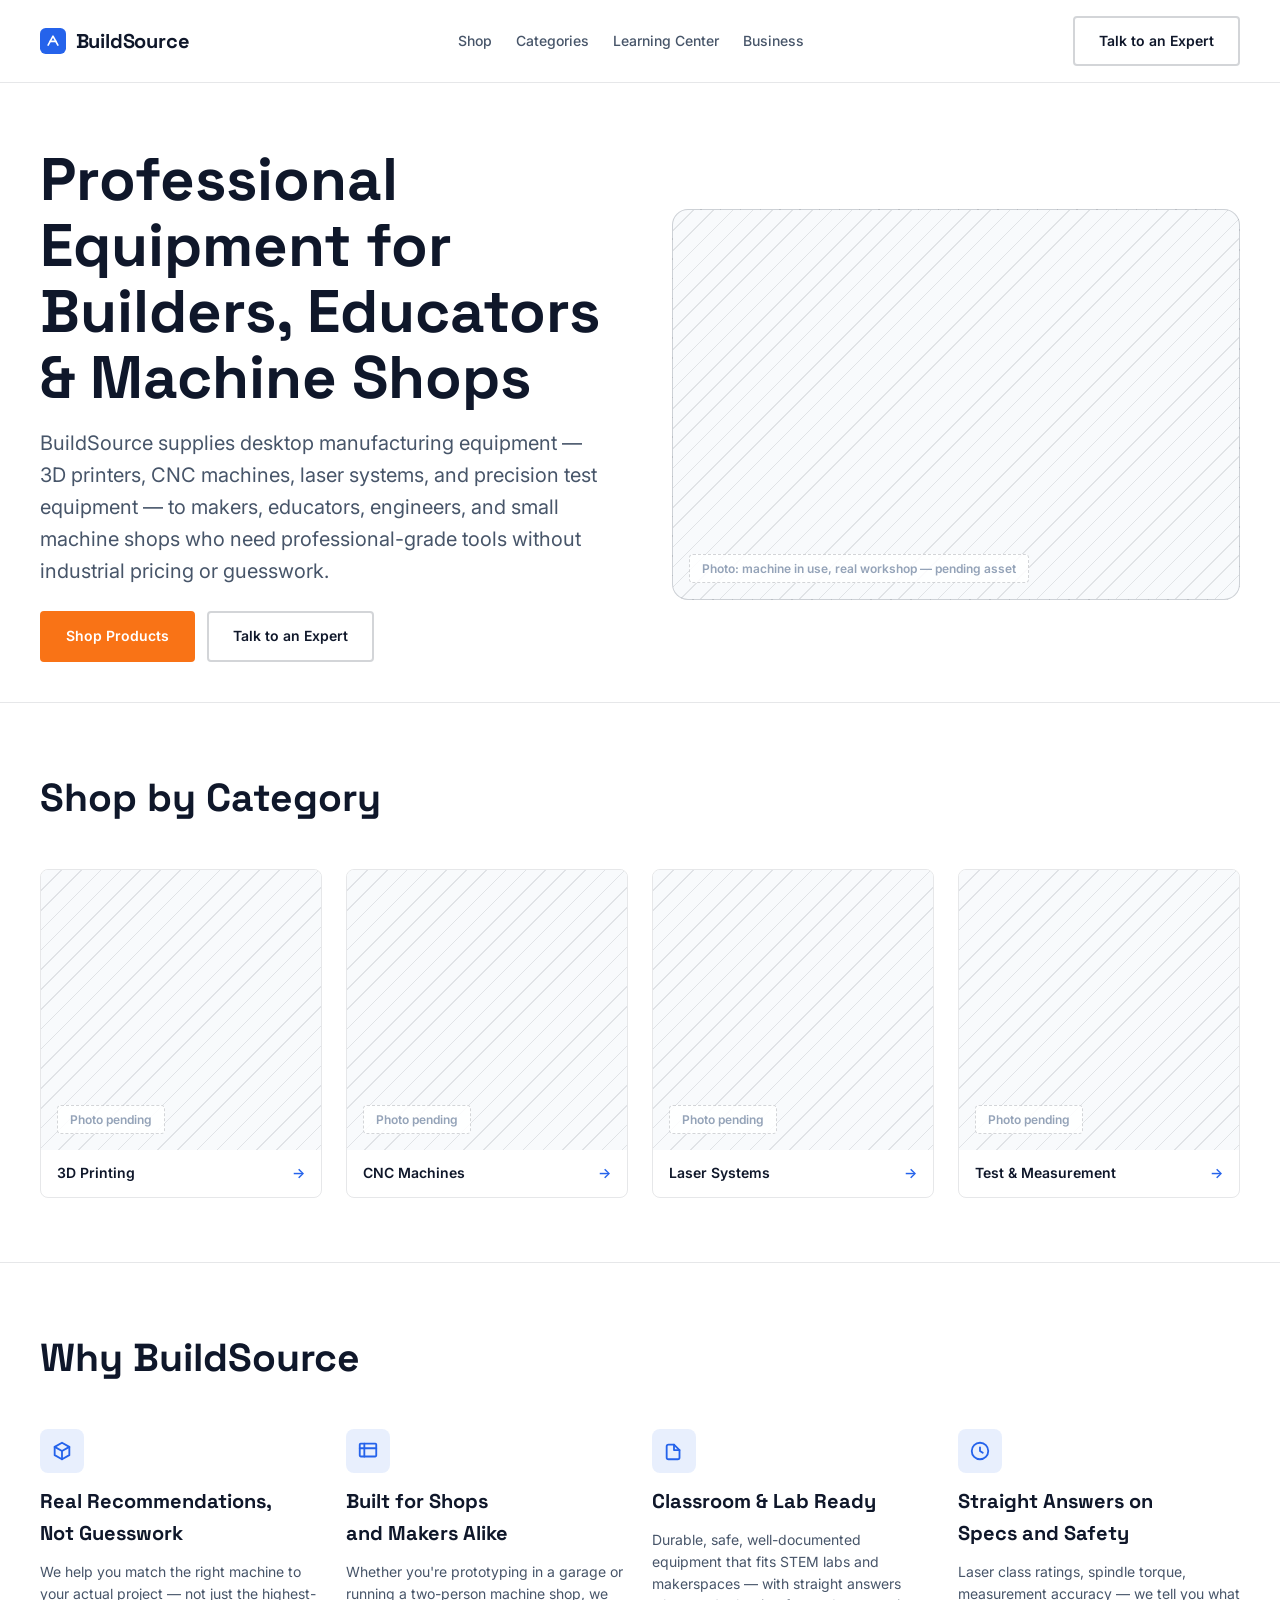
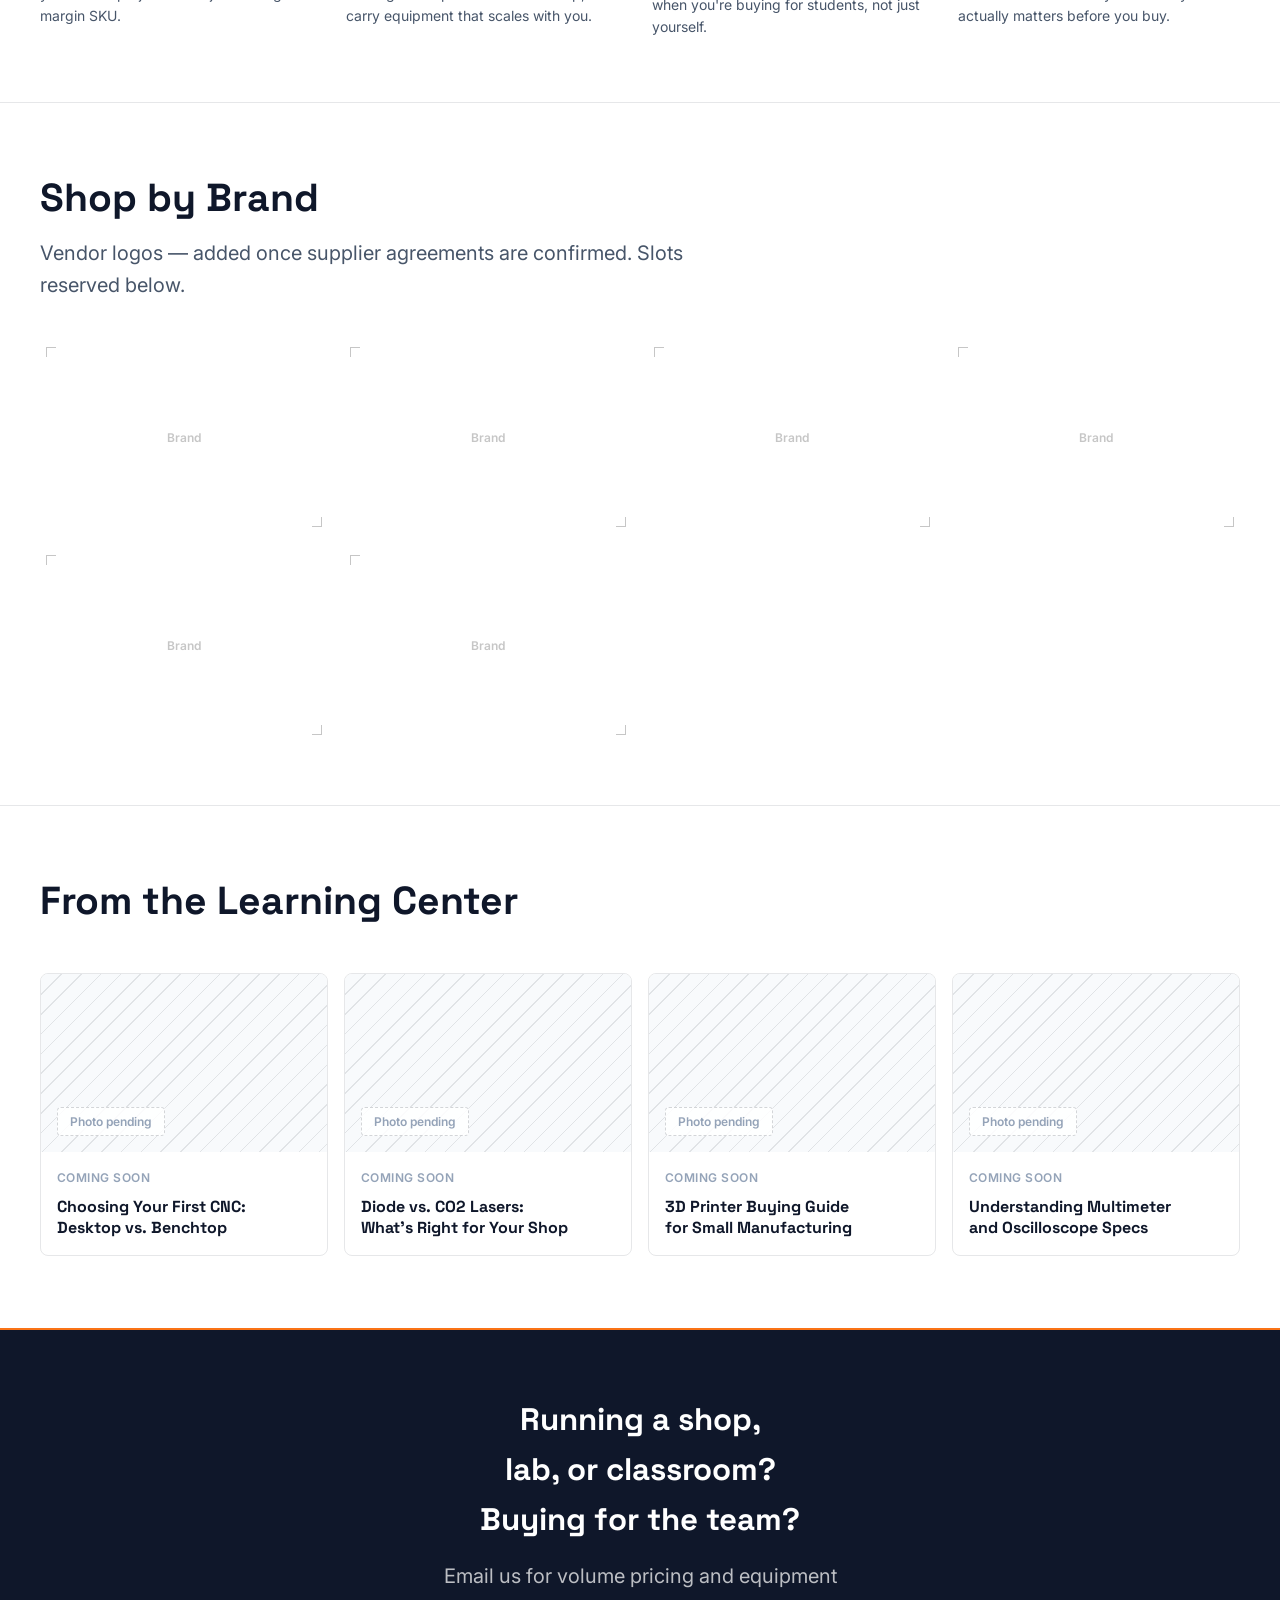
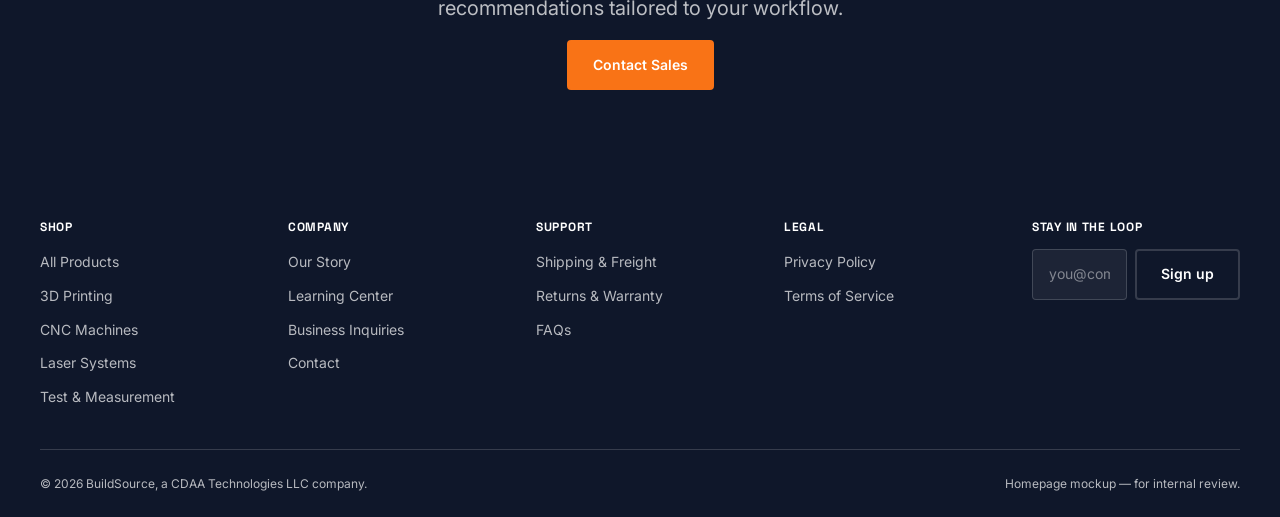
<file: buildsource-homepage.html>
<!doctype html>
<html lang="en">
<head>
<meta charset="utf-8">
<title>BuildSource — Professional Equipment for Builders, Educators &amp; Machine Shops</title>
<meta name="description" content="BuildSource supplies desktop manufacturing equipment — 3D printers, CNC machines, laser systems, and precision test equipment — to makers, educators, engineers, and small machine shops.">
<meta name="viewport" content="width=device-width, initial-scale=1, viewport-fit=cover">
<link rel="preconnect" href="https://fonts.googleapis.com">
<link rel="preconnect" href="https://fonts.gstatic.com" crossorigin>
<link href="https://fonts.googleapis.com/css2?family=Space+Grotesk:wght@500;600;700&family=Inter:wght@400;500;600;700&display=swap" rel="stylesheet">
<style>
/* Hallmark · pre-emit critique: P5 H5 E4 S5 R4 V5 */
/* Hallmark · homepage build: BuildSource v1 (rebrand of Vector Forge Systems)
 * structure: spec-dictated (client Homepage Build Spec v1) — Hero split · Category grid ·
 *   Feature grid · Brand wall (placeholder) · Learning Center (placeholder) · CTA banner · Footer
 *   — not catalog-picked; section order/copy supplied verbatim by client, per hallmark's
 *   "preserve information architecture" rule when a brief hands over its own IA.
 * theme: brand-fixed (BuildSource Brand Standards v1) — paper: White · ink: Deep Navy #0F172A ·
 *   info-accent: Engineering Blue #2563EB · action-accent: Safety Orange #F97316 · Slate #475569
 *   Signature move: two-accent split — blue marks information (links/focus/icons), orange marks
 *   action only (primary CTA buttons) — mirrors real industrial signage (informational placards
 *   vs. safety/hazard color), not an arbitrary two-accent palette.
 * type: Space Grotesk (display) + Inter (body) — per Brand Standards v1
 * nav: N1b SaaS three-section (wordmark · center links · CTA) — differs from prior build's N12+N9
 * footer: Ft3 index columns + newsletter capture (client-specified 4-column sitemap — genuine, not decorative)
 * enrichment: none — typography + placeholder photography blocks (no real workshop photos supplied yet;
 *   honest-copy rule — labelled pending, not fabricated stock imagery)
 * motion: page-load stagger reveal + button hover/press + logo grayscale-to-color hover (3 primitives)
 * mobile-first: base rules are mobile; enhanced at 48rem (tablet) and 64rem (desktop) per spec
 */

*, *::before, *::after { box-sizing: border-box; }
html { -webkit-text-size-adjust: 100%; overflow-x: clip; }
body {
  margin: 0;
  overflow-x: clip;
  background: var(--color-paper);
  color: var(--color-ink);
  font-family: var(--font-body);
  font-size: var(--text-base);
  line-height: 1.6;
  -webkit-font-smoothing: antialiased;
}
img, svg { display: block; max-width: 100%; }
a { color: inherit; text-decoration: none; }
h1, h2, h3 { font-family: var(--font-display); font-weight: 700; margin: 0; text-wrap: balance; overflow-wrap: anywhere; min-width: 0; }
p { margin: 0; }
ul { margin: 0; padding: 0; list-style: none; }
button { font: inherit; background: none; border: none; cursor: pointer; color: inherit; }

:root {
  /* ============ COLOR — brand-fixed (BuildSource Brand Standards v1) ============ */
  --color-paper:        #FFFFFF;
  --color-paper-2:       #F8FAFC;  /* card surface — slate-50 */
  --color-paper-inverse: #0F172A;  /* Deep Navy — CTA banner + footer contrast band */
  --color-ink-inverse:   #FFFFFF;
  --color-rule:          rgba(15, 23, 42, 0.10);
  --color-rule-2:        rgba(15, 23, 42, 0.18);
  --color-rule-inverse:  rgba(255, 255, 255, 0.16);
  --color-ink:           #0F172A;  /* Deep Navy — primary text */
  --color-ink-2:         #475569;  /* Slate Gray — secondary body text, per spec */
  --color-muted:         #94A3B8;  /* lighter slate — captions, placeholders */
  --color-accent:        #2563EB;  /* Engineering Blue — information: links, focus, icons */
  --color-accent-deep:   #1D4ED8;  /* blue hover/active */
  --color-cta:           #F97316;  /* Safety Orange — action only: primary CTA buttons */
  --color-cta-deep:      #EA580C;  /* orange hover/active */
  --color-focus:         #2563EB;

  /* ============ TYPE ============ */
  --font-display: "Space Grotesk", ui-sans-serif, system-ui, sans-serif;
  --font-body:    "Inter", ui-sans-serif, system-ui, sans-serif;

  --text-xs:      0.75rem;
  --text-sm:      0.875rem;
  --text-base:    1rem;
  --text-md:      1.25rem;
  --text-lg:      1.5625rem;
  --text-xl:      1.9531rem;
  --text-2xl:     2.4414rem;
  --text-display:   clamp(2.25rem, 5vw + 1rem, 3.75rem);

  /* ============ SPACE — 4pt scale ============ */
  --space-3xs: 0.125rem;
  --space-2xs: 0.25rem;
  --space-xs:  0.5rem;
  --space-sm:  0.75rem;
  --space-md:  1rem;
  --space-lg:  1.5rem;
  --space-xl:  2.5rem;
  --space-2xl: 4rem;
  --space-3xl: 6rem;

  /* ============ MOTION ============ */
  --ease-out:    cubic-bezier(0.16, 1, 0.3, 1);
  --dur-short:   180ms;
  --dur-long:    320ms;

  /* ============ SHAPE ============ */
  --radius-sm: 4px;
  --radius:    8px;
  --radius-lg: 16px;
  --rule-hair: 1px;
  --z-sticky:  200;
  --container: 1280px;
}

a:focus-visible, button:focus-visible {
  outline: 2px solid var(--color-focus);
  outline-offset: 3px;
  border-radius: var(--radius-sm);
}

@media (prefers-reduced-motion: reduce) {
  *, *::before, *::after {
    animation-duration: 150ms !important;
    animation-iteration-count: 1 !important;
    transition-duration: 150ms !important;
  }
}

.container {
  width: 100%;
  max-width: var(--container);
  margin-inline: auto;
  padding-inline: clamp(1.25rem, 4vw, 2.5rem);
}

@media (prefers-reduced-motion: no-preference) {
  .reveal {
    opacity: 0;
    transform: translateY(10px);
    animation: reveal var(--dur-long) var(--ease-out) forwards;
    animation-delay: calc(var(--i, 0) * 70ms);
  }
  @keyframes reveal { to { opacity: 1; transform: none; } }
}
@media (prefers-reduced-motion: reduce) {
  .reveal { animation: reveal-reduced 150ms linear forwards; }
  @keyframes reveal-reduced { to { opacity: 1; transform: none; } }
}

/* ============ BUTTONS ============ */
.btn {
  display: inline-flex;
  align-items: center;
  justify-content: center;
  gap: 0.5rem;
  min-height: 44px;
  padding: var(--space-sm) var(--space-lg);
  border: 2px solid transparent;
  border-radius: var(--radius-sm);
  font-family: var(--font-body);
  font-weight: 600;
  font-size: var(--text-sm);
  white-space: nowrap;
  transition: background-color var(--dur-short) var(--ease-out),
              border-color var(--dur-short) var(--ease-out),
              transform 100ms var(--ease-out);
}
.btn-cta {
  background: var(--color-cta);
  border-color: var(--color-cta);
  color: #fff;
}
.btn-cta:hover { background: var(--color-cta-deep); border-color: var(--color-cta-deep); }
.btn-cta:active { transform: translateY(1px); }
.btn-outline {
  background: transparent;
  color: var(--color-ink);
  border-color: var(--color-rule-2);
}
.btn-outline:hover { border-color: var(--color-accent); color: var(--color-accent); }
.btn-outline:active { transform: translateY(1px); }
.btn-outline-inverse {
  background: transparent;
  color: var(--color-ink-inverse);
  border-color: var(--color-rule-inverse);
}
.btn-outline-inverse:hover { border-color: #fff; }
.btn-full { width: 100%; }
@media (min-width: 30rem) { .btn-full { width: auto; } }

.link {
  font-weight: 600;
  font-size: var(--text-sm);
  color: var(--color-accent);
  border-bottom: 1px solid transparent;
  padding-bottom: 1px;
}
.link:hover, .link:focus-visible { border-color: var(--color-accent); }

/* ============ NAV — N1b SaaS three-section ============ */
.nav {
  position: sticky;
  top: 0;
  z-index: var(--z-sticky);
  background: color-mix(in srgb, var(--color-paper) 92%, transparent);
  backdrop-filter: blur(8px);
  border-bottom: var(--rule-hair) solid var(--color-rule);
}
.nav-bar {
  display: flex;
  align-items: center;
  justify-content: space-between;
  gap: var(--space-md);
  padding-block: var(--space-md);
}
.nav-brand { display: flex; align-items: center; gap: 0.6rem; flex-shrink: 0; }
.nav-brand .wordmark { transition: color var(--dur-short) var(--ease-out); }
.nav-brand:hover .wordmark, .nav-brand:focus-visible .wordmark { color: var(--color-accent); }
.mark { width: 26px; height: 26px; flex-shrink: 0; }
.mark rect { fill: var(--color-accent); }
.mark path { stroke: #fff; stroke-width: 2; fill: none; stroke-linecap: round; stroke-linejoin: round; }
.wordmark {
  font-family: var(--font-display);
  font-weight: 700;
  font-size: var(--text-md);
  letter-spacing: -0.01em;
  white-space: nowrap;
}
.nav-links {
  display: none;
  align-items: center;
  gap: var(--space-lg);
}
.nav-links a {
  font-size: var(--text-sm);
  font-weight: 500;
  color: var(--color-ink-2);
}
.nav-links a:hover, .nav-links a:focus-visible { color: var(--color-accent); }
.nav-actions { flex-shrink: 0; }
@media (min-width: 64rem) {
  .nav-links { display: flex; }
}

/* ============ HERO — H2 split diptych, mobile stacks ============ */
.hero { padding-block: var(--space-2xl) var(--space-xl); }
.hero-grid {
  display: grid;
  gap: var(--space-xl);
}
@media (min-width: 64rem) {
  .hero-grid { grid-template-columns: 6fr 6fr; align-items: center; gap: var(--space-2xl); }
}
.hero h1 {
  font-size: var(--text-display);
  line-height: 1.1;
  margin-bottom: var(--space-md);
}
.hero-sub {
  font-size: var(--text-md);
  color: var(--color-ink-2);
  max-width: 38rem;
  margin-bottom: var(--space-lg);
}
.hero-cta { display: flex; flex-direction: column; gap: var(--space-sm); }
@media (min-width: 30rem) { .hero-cta { flex-direction: row; flex-wrap: wrap; } }

.photo-slot {
  position: relative;
  aspect-ratio: 4 / 3;
  border-radius: var(--radius-lg);
  background:
    repeating-linear-gradient(135deg, var(--color-rule) 0 1px, transparent 1px 14px),
    var(--color-paper-2);
  border: var(--rule-hair) solid var(--color-rule-2);
  display: flex;
  align-items: flex-end;
  overflow: hidden;
}
.photo-slot-label {
  margin: var(--space-md);
  font-size: var(--text-xs);
  font-weight: 600;
  color: var(--color-muted);
  background: color-mix(in srgb, var(--color-paper) 85%, transparent);
  border: var(--rule-hair) dashed var(--color-rule-2);
  border-radius: var(--radius-sm);
  padding: var(--space-2xs) var(--space-sm);
}
.hero .photo-slot { aspect-ratio: 16/11; }

/* ============ SECTION SCAFFOLD ============ */
.section { padding-block: var(--space-2xl); border-top: var(--rule-hair) solid var(--color-rule); }
.section-head { max-width: 42rem; margin-bottom: var(--space-xl); }
.section-head h2 { font-size: var(--text-2xl); margin-bottom: var(--space-xs); }
.section-head p { color: var(--color-ink-2); font-size: var(--text-md); }

/* ============ SHOP BY CATEGORY ============ */
.category-grid {
  display: grid;
  grid-template-columns: repeat(2, minmax(0, 1fr));
  gap: var(--space-md);
}
@media (min-width: 64rem) {
  .category-grid { grid-template-columns: repeat(4, minmax(0, 1fr)); gap: var(--space-lg); }
}
.category-card {
  display: block;
  border-radius: var(--radius);
  overflow: hidden;
  border: var(--rule-hair) solid var(--color-rule);
  transition: border-color var(--dur-short) var(--ease-out);
}
.category-card:hover, .category-card:focus-visible { border-color: var(--color-accent); }
.category-card .photo-slot { aspect-ratio: 1/1; border-radius: 0; border: none; }
.category-card-label {
  padding: var(--space-sm) var(--space-md);
  font-weight: 600;
  font-size: var(--text-sm);
  display: flex;
  align-items: center;
  justify-content: space-between;
  gap: var(--space-xs);
}
.category-card-label span:last-child { color: var(--color-accent); transition: transform var(--dur-short) var(--ease-out); }
.category-card:hover .category-card-label span:last-child,
.category-card:focus-visible .category-card-label span:last-child { transform: translateX(3px); }

/* ============ WHY BUILDSOURCE — feature grid ============ */
.feature-grid {
  display: grid;
  grid-template-columns: minmax(0, 1fr);
  gap: var(--space-xl);
}
@media (min-width: 40rem) {
  .feature-grid { grid-template-columns: repeat(2, minmax(0, 1fr)); }
}
@media (min-width: 64rem) {
  .feature-grid { grid-template-columns: repeat(4, minmax(0, 1fr)); gap: var(--space-lg); }
}
.feature {
  display: flex;
  flex-direction: column;
  gap: var(--space-sm);
}
.feature-icon {
  width: 44px;
  height: 44px;
  border-radius: var(--radius);
  background: color-mix(in srgb, var(--color-accent) 10%, transparent);
  display: grid;
  place-items: center;
  flex-shrink: 0;
}
.feature-icon svg { width: 22px; height: 22px; color: var(--color-accent); }
.feature h3 { font-size: var(--text-md); }
.feature p { color: var(--color-ink-2); font-size: var(--text-sm); line-height: 1.55; }

/* ============ SHOP BY BRAND — placeholder logo wall ============ */
.brand-note {
  font-size: var(--text-xs);
  color: var(--color-muted);
  margin-bottom: var(--space-lg);
}
.brand-grid {
  display: grid;
  grid-template-columns: repeat(2, minmax(0, 1fr));
  gap: var(--space-md);
}
@media (min-width: 40rem) { .brand-grid { grid-template-columns: repeat(4, minmax(0, 1fr)); } }
.brand-slot {
  position: relative;
  aspect-ratio: 3/2;
  border-radius: var(--radius);
  display: grid;
  place-items: center;
  color: var(--color-muted);
  font-size: var(--text-xs);
  font-weight: 600;
  filter: grayscale(1);
  opacity: 0.6;
  transition: opacity var(--dur-short) var(--ease-out), filter var(--dur-short) var(--ease-out);
}
.brand-slot::before, .brand-slot::after,
.brand-slot > .tick { position: absolute; width: 10px; height: 10px; border-color: var(--color-rule-2); transition: border-color var(--dur-short) var(--ease-out); }
.brand-slot::before { content: ""; top: 6px; left: 6px; border-top: var(--rule-hair) solid; border-left: var(--rule-hair) solid; }
.brand-slot::after { content: ""; bottom: 6px; right: 6px; border-bottom: var(--rule-hair) solid; border-right: var(--rule-hair) solid; }
.brand-slot:hover, .brand-slot:focus-visible {
  filter: grayscale(0);
  opacity: 1;
  color: var(--color-accent);
}
.brand-slot:hover::before, .brand-slot:hover::after,
.brand-slot:focus-visible::before, .brand-slot:focus-visible::after { border-color: var(--color-accent); }

/* ============ LEARNING CENTER ============ */
.learning-row {
  display: grid;
  grid-auto-flow: column;
  grid-auto-columns: minmax(15rem, 80%);
  gap: var(--space-md);
  overflow-x: auto;
  padding-bottom: var(--space-xs);
  scroll-snap-type: x mandatory;
}
.learning-row > * { scroll-snap-align: start; }
@media (min-width: 64rem) {
  .learning-row { grid-auto-flow: row; grid-template-columns: repeat(4, minmax(0, 1fr)); overflow-x: visible; }
}
.learning-card {
  border: var(--rule-hair) solid var(--color-rule);
  border-radius: var(--radius);
  overflow: hidden;
  display: flex;
  flex-direction: column;
}
.learning-card .photo-slot { aspect-ratio: 16/10; border-radius: 0; border: none; }
.learning-card-body { padding: var(--space-md); display: flex; flex-direction: column; gap: var(--space-xs); flex: 1; }
.learning-card h3 { font-size: var(--text-base); line-height: 1.35; }
.learning-status {
  font-size: var(--text-xs);
  font-weight: 600;
  letter-spacing: 0.04em;
  text-transform: uppercase;
  color: var(--color-muted);
}

/* ============ BUSINESS BUYERS CTA BANNER — Deep Navy contrast ============ */
.cta-banner {
  background: var(--color-paper-inverse);
  color: var(--color-ink-inverse);
  padding-block: var(--space-2xl);
  border-top: 2px solid var(--color-cta);
  text-align: center;
}
.cta-banner-inner { max-width: 36rem; margin-inline: auto; display: flex; flex-direction: column; align-items: center; gap: var(--space-md); }
.cta-banner h2 { font-size: var(--text-xl); }
.cta-banner p { color: rgba(255,255,255,0.72); font-size: var(--text-md); }

/* ============ FOOTER — Ft3 index columns + newsletter, Deep Navy ============ */
.footer {
  background: var(--color-paper-inverse);
  color: rgba(255,255,255,0.7);
  padding-block: var(--space-2xl) var(--space-lg);
}
.footer-grid {
  display: grid;
  grid-template-columns: minmax(0,1fr);
  gap: var(--space-xl);
  padding-bottom: var(--space-xl);
  border-bottom: var(--rule-hair) solid var(--color-rule-inverse);
}
@media (min-width: 40rem) { .footer-grid { grid-template-columns: repeat(2, minmax(0,1fr)); } }
@media (min-width: 64rem) { .footer-grid { grid-template-columns: repeat(5, minmax(0,1fr)); } }
.footer-col h3 {
  font-family: var(--font-display);
  font-size: var(--text-xs);
  font-weight: 700;
  letter-spacing: 0.06em;
  text-transform: uppercase;
  color: #fff;
  margin-bottom: var(--space-sm);
}
.footer-col ul { display: flex; flex-direction: column; gap: var(--space-xs); }
.footer-col a { font-size: var(--text-sm); }
.footer-col a:hover, .footer-col a:focus-visible { color: #fff; }
.footer-newsletter form {
  display: flex;
  flex-direction: column;
  gap: var(--space-xs);
}
@media (min-width: 30rem) { .footer-newsletter form { flex-direction: row; } }
.footer-newsletter input {
  min-height: 44px;
  padding-inline: var(--space-md);
  border-radius: var(--radius-sm);
  border: var(--rule-hair) solid var(--color-rule-inverse);
  background: rgba(255,255,255,0.06);
  color: #fff;
  font: inherit;
  font-size: var(--text-sm);
  flex: 1;
  min-width: 0;
  transition: border-color var(--dur-short) var(--ease-out), box-shadow var(--dur-short) var(--ease-out);
}
.footer-newsletter input::placeholder { color: rgba(255,255,255,0.45); }
.footer-newsletter input:focus-visible {
  outline: none;
  border-color: var(--color-accent);
  box-shadow: 0 0 0 3px rgba(37,99,235,0.25);
}
.footer-bottom {
  display: flex;
  flex-direction: column;
  gap: var(--space-sm);
  padding-top: var(--space-lg);
  font-size: var(--text-xs);
}
@media (min-width: 40rem) { .footer-bottom { flex-direction: row; justify-content: space-between; align-items: center; } }
</style>
</head>
<body>

<header class="nav">
  <div class="nav-bar container">
    <a href="#top" class="nav-brand" aria-label="BuildSource home">
      <svg class="mark" viewBox="0 0 32 32" aria-hidden="true">
        <rect width="32" height="32" rx="7"/>
        <path d="M10 21 L16 10 L22 21" />
        <path d="M12.5 16.5 L19.5 16.5" />
      </svg>
      <span class="wordmark">BuildSource</span>
    </a>
    <nav class="nav-links" aria-label="Primary">
      <a href="/collections/all">Shop</a>
      <a href="#categories">Categories</a>
      <a href="#learning">Learning Center</a>
      <a href="/pages/business-inquiries">Business</a>
    </nav>
    <div class="nav-actions">
      <a href="/pages/contact" class="btn btn-outline">Talk to an Expert</a>
    </div>
  </div>
</header>

<main id="top">

  <section class="hero container">
    <div class="hero-grid">
      <div>
        <h1 class="reveal" style="--i:0">Professional Equipment for Builders, Educators &amp; Machine Shops</h1>
        <p class="hero-sub reveal" style="--i:1">BuildSource supplies desktop manufacturing equipment — 3D printers, CNC machines, laser systems, and precision test equipment — to makers, educators, engineers, and small machine shops who need professional-grade tools without industrial pricing or guesswork.</p>
        <div class="hero-cta reveal" style="--i:2">
          <a href="/collections/all" class="btn btn-cta btn-full">Shop Products</a>
          <a href="/pages/contact" class="btn btn-outline btn-full">Talk to an Expert</a>
        </div>
      </div>
      <div class="photo-slot reveal" style="--i:1">
        <span class="photo-slot-label">Photo: machine in use, real workshop — pending asset</span>
      </div>
    </div>
  </section>

  <section class="section container" id="categories">
    <div class="section-head">
      <h2>Shop by Category</h2>
    </div>
    <div class="category-grid">
      <a class="category-card" href="/collections/3d-printing">
        <div class="photo-slot"><span class="photo-slot-label">Photo pending</span></div>
        <div class="category-card-label"><span>3D Printing</span><span>→</span></div>
      </a>
      <a class="category-card" href="/collections/cnc-machines">
        <div class="photo-slot"><span class="photo-slot-label">Photo pending</span></div>
        <div class="category-card-label"><span>CNC Machines</span><span>→</span></div>
      </a>
      <a class="category-card" href="/collections/laser-systems">
        <div class="photo-slot"><span class="photo-slot-label">Photo pending</span></div>
        <div class="category-card-label"><span>Laser Systems</span><span>→</span></div>
      </a>
      <a class="category-card" href="/collections/test-measurement">
        <div class="photo-slot"><span class="photo-slot-label">Photo pending</span></div>
        <div class="category-card-label"><span>Test &amp; Measurement</span><span>→</span></div>
      </a>
    </div>
  </section>

  <section class="section container">
    <div class="section-head">
      <h2>Why BuildSource</h2>
    </div>
    <div class="feature-grid">
      <div class="feature">
        <div class="feature-icon"><svg viewBox="0 0 24 24" fill="none" stroke="currentColor" stroke-width="2" stroke-linecap="round" stroke-linejoin="round"><path d="M12 3l8 4.5v9L12 21l-8-4.5v-9L12 3z"/><path d="M12 12l8-4.5M12 12v9M12 12L4 7.5"/></svg></div>
        <h3>Real Recommendations, Not Guesswork</h3>
        <p>We help you match the right machine to your actual project — not just the highest-margin SKU.</p>
      </div>
      <div class="feature">
        <div class="feature-icon"><svg viewBox="0 0 24 24" fill="none" stroke="currentColor" stroke-width="2" stroke-linecap="round" stroke-linejoin="round"><rect x="3" y="4" width="18" height="14" rx="1"/><path d="M3 9h18M8 4v14"/></svg></div>
        <h3>Built for Shops and Makers Alike</h3>
        <p>Whether you're prototyping in a garage or running a two-person machine shop, we carry equipment that scales with you.</p>
      </div>
      <div class="feature">
        <div class="feature-icon"><svg viewBox="0 0 24 24" fill="none" stroke="currentColor" stroke-width="2" stroke-linecap="round" stroke-linejoin="round"><path d="M4 19V7a2 2 0 012-2h6l6 6v8a2 2 0 01-2 2H6a2 2 0 01-2-2z"/><path d="M12 5v6h6"/></svg></div>
        <h3>Classroom &amp; Lab Ready</h3>
        <p>Durable, safe, well-documented equipment that fits STEM labs and makerspaces — with straight answers when you're buying for students, not just yourself.</p>
      </div>
      <div class="feature">
        <div class="feature-icon"><svg viewBox="0 0 24 24" fill="none" stroke="currentColor" stroke-width="2" stroke-linecap="round" stroke-linejoin="round"><circle cx="12" cy="12" r="9"/><path d="M12 8v4l3 2"/></svg></div>
        <h3>Straight Answers on Specs and Safety</h3>
        <p>Laser class ratings, spindle torque, measurement accuracy — we tell you what actually matters before you buy.</p>
      </div>
    </div>
  </section>

  <section class="section container">
    <div class="section-head">
      <h2>Shop by Brand</h2>
      <p class="brand-note">Vendor logos — added once supplier agreements are confirmed. Slots reserved below.</p>
    </div>
    <div class="brand-grid">
      <div class="brand-slot" tabindex="0">Brand</div>
      <div class="brand-slot" tabindex="0">Brand</div>
      <div class="brand-slot" tabindex="0">Brand</div>
      <div class="brand-slot" tabindex="0">Brand</div>
      <div class="brand-slot" tabindex="0">Brand</div>
      <div class="brand-slot" tabindex="0">Brand</div>
    </div>
  </section>

  <section class="section container" id="learning">
    <div class="section-head">
      <h2>From the Learning Center</h2>
    </div>
    <div class="learning-row">
      <article class="learning-card">
        <div class="photo-slot"><span class="photo-slot-label">Photo pending</span></div>
        <div class="learning-card-body">
          <span class="learning-status">Coming soon</span>
          <h3>Choosing Your First CNC: Desktop vs. Benchtop</h3>
        </div>
      </article>
      <article class="learning-card">
        <div class="photo-slot"><span class="photo-slot-label">Photo pending</span></div>
        <div class="learning-card-body">
          <span class="learning-status">Coming soon</span>
          <h3>Diode vs. CO2 Lasers: What's Right for Your Shop</h3>
        </div>
      </article>
      <article class="learning-card">
        <div class="photo-slot"><span class="photo-slot-label">Photo pending</span></div>
        <div class="learning-card-body">
          <span class="learning-status">Coming soon</span>
          <h3>3D Printer Buying Guide for Small Manufacturing</h3>
        </div>
      </article>
      <article class="learning-card">
        <div class="photo-slot"><span class="photo-slot-label">Photo pending</span></div>
        <div class="learning-card-body">
          <span class="learning-status">Coming soon</span>
          <h3>Understanding Multimeter and Oscilloscope Specs</h3>
        </div>
      </article>
    </div>
  </section>

  <section class="cta-banner">
    <div class="container cta-banner-inner">
      <h2>Running a shop, lab, or classroom? Buying for the team?</h2>
      <p>Email us for volume pricing and equipment recommendations tailored to your workflow.</p>
      <a href="/pages/business-inquiries" class="btn btn-cta">Contact Sales</a>
    </div>
  </section>

</main>

<footer class="footer">
  <div class="container">
    <div class="footer-grid">
      <div class="footer-col">
        <h3>Shop</h3>
        <ul>
          <li><a href="/collections/all">All Products</a></li>
          <li><a href="/collections/3d-printing">3D Printing</a></li>
          <li><a href="/collections/cnc-machines">CNC Machines</a></li>
          <li><a href="/collections/laser-systems">Laser Systems</a></li>
          <li><a href="/collections/test-measurement">Test &amp; Measurement</a></li>
        </ul>
      </div>
      <div class="footer-col">
        <h3>Company</h3>
        <ul>
          <li><a href="/pages/our-story">Our Story</a></li>
          <li><a href="#learning">Learning Center</a></li>
          <li><a href="/pages/business-inquiries">Business Inquiries</a></li>
          <li><a href="/pages/contact">Contact</a></li>
        </ul>
      </div>
      <div class="footer-col">
        <h3>Support</h3>
        <ul>
          <li><a href="/pages/shipping">Shipping &amp; Freight</a></li>
          <li><a href="/pages/returns">Returns &amp; Warranty</a></li>
          <li><a href="/pages/faq">FAQs</a></li>
        </ul>
      </div>
      <div class="footer-col">
        <h3>Legal</h3>
        <ul>
          <li><a href="/policies/privacy-policy">Privacy Policy</a></li>
          <li><a href="/policies/terms-of-service">Terms of Service</a></li>
        </ul>
      </div>
      <div class="footer-col footer-newsletter">
        <h3>Stay in the loop</h3>
        <form onsubmit="return false">
          <input type="email" placeholder="you@company.com" aria-label="Email address" required>
          <button type="submit" class="btn btn-outline-inverse">Sign up</button>
        </form>
      </div>
    </div>
    <div class="footer-bottom">
      <p>© 2026 BuildSource, a CDAA Technologies LLC company.</p>
      <p>Homepage mockup — for internal review.</p>
    </div>
  </div>
</footer>

</body>
</html>
</file>
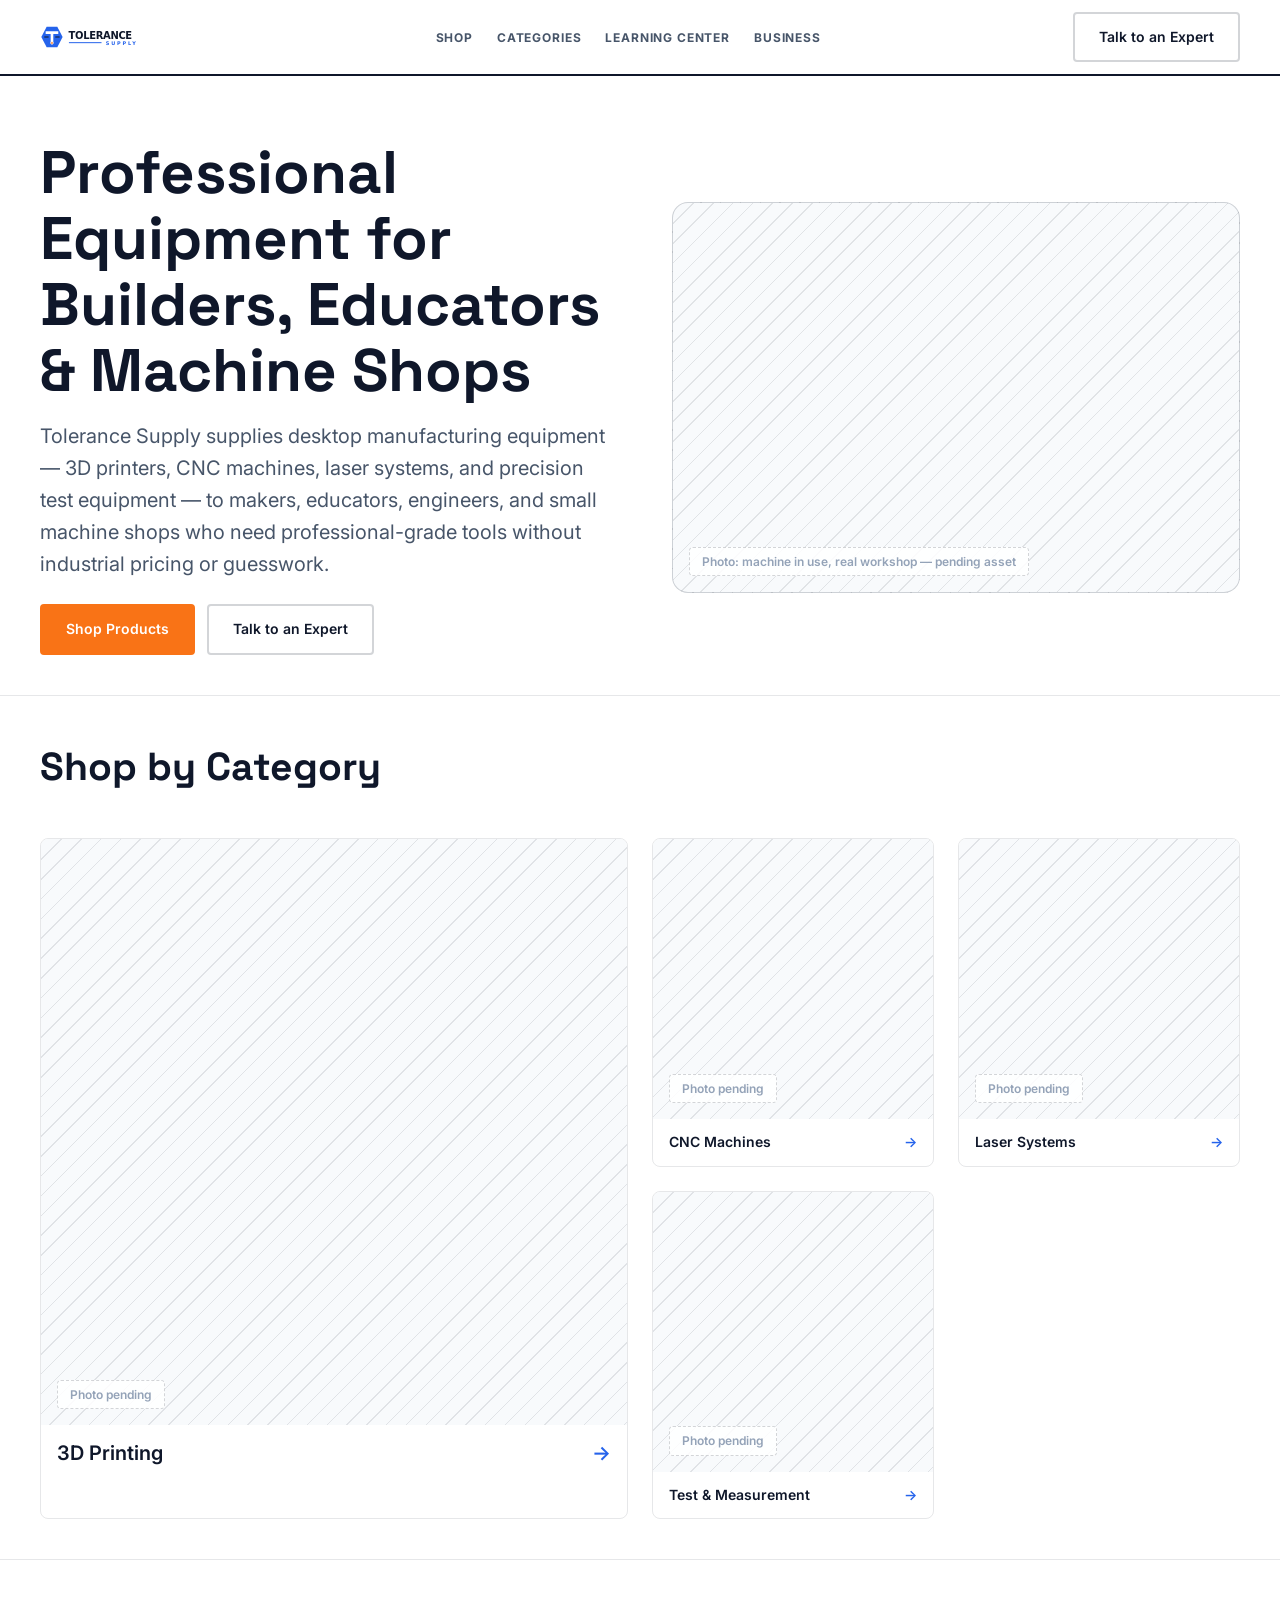
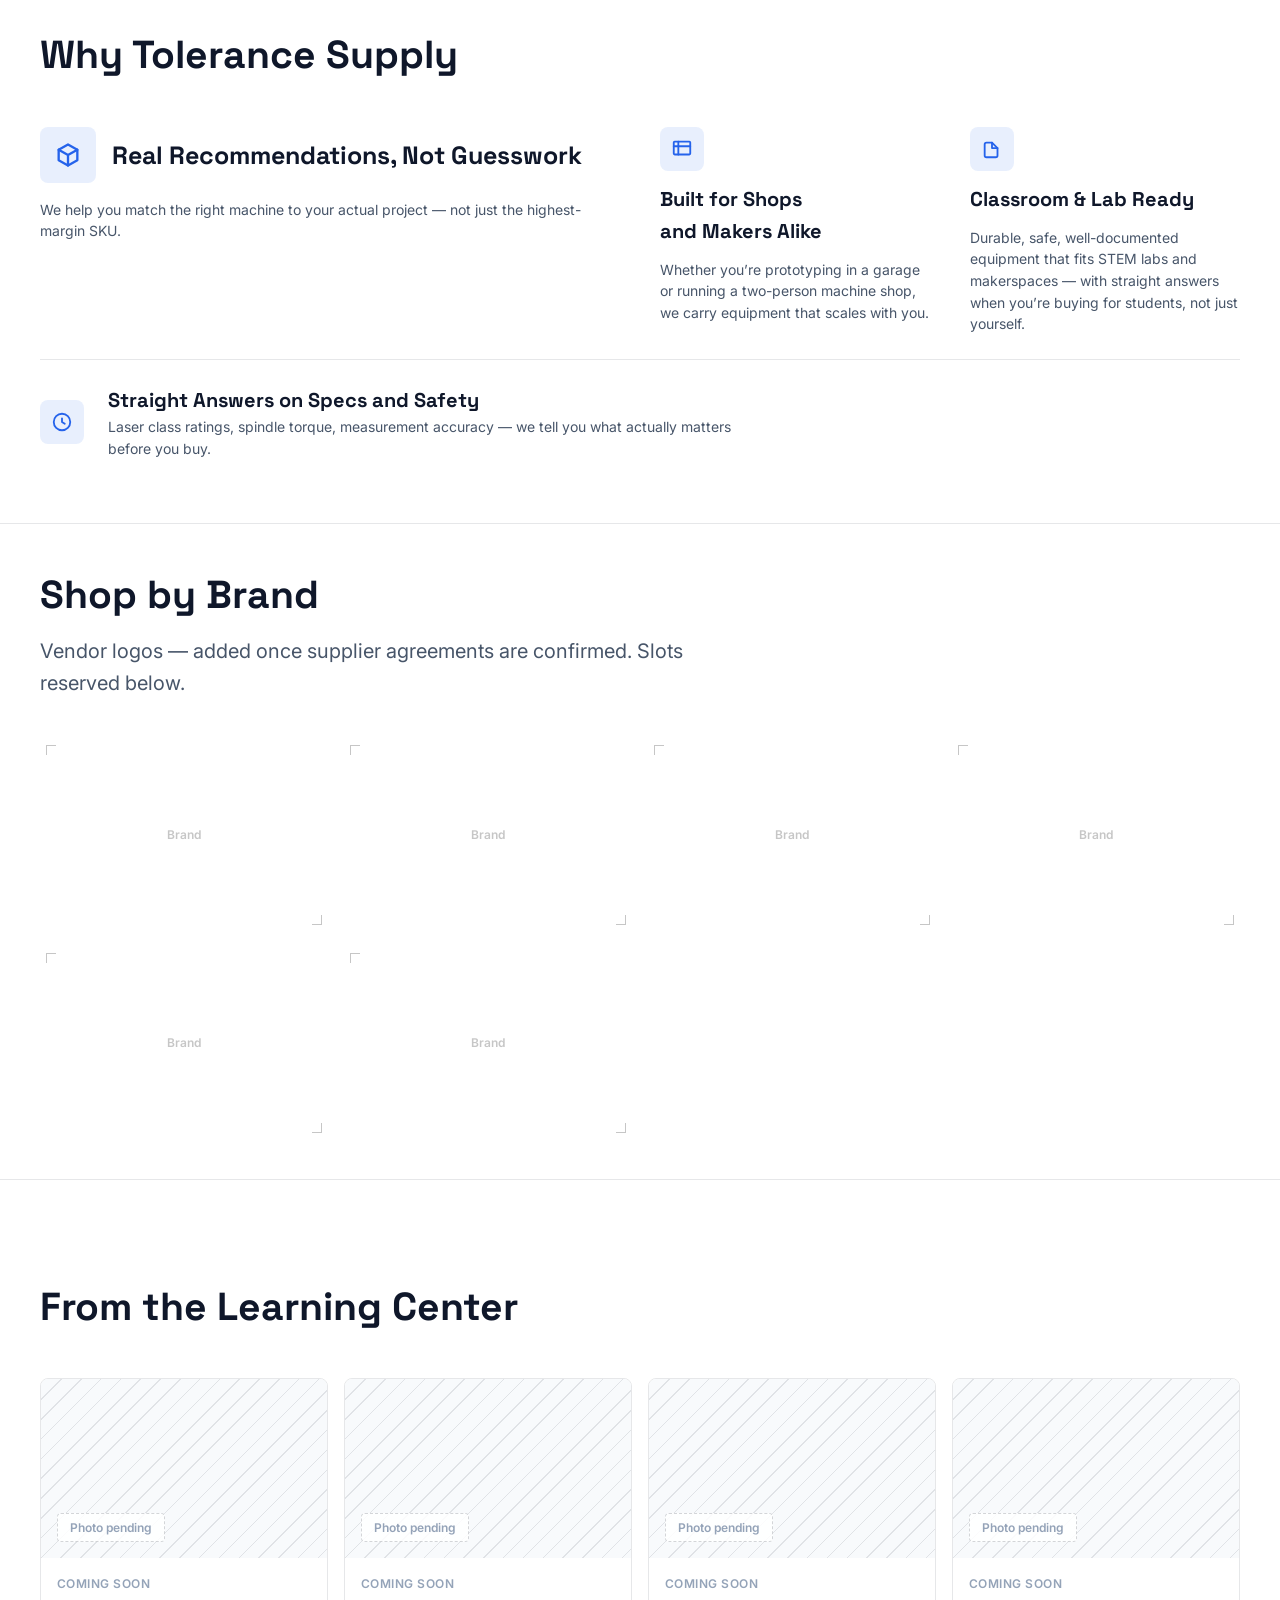
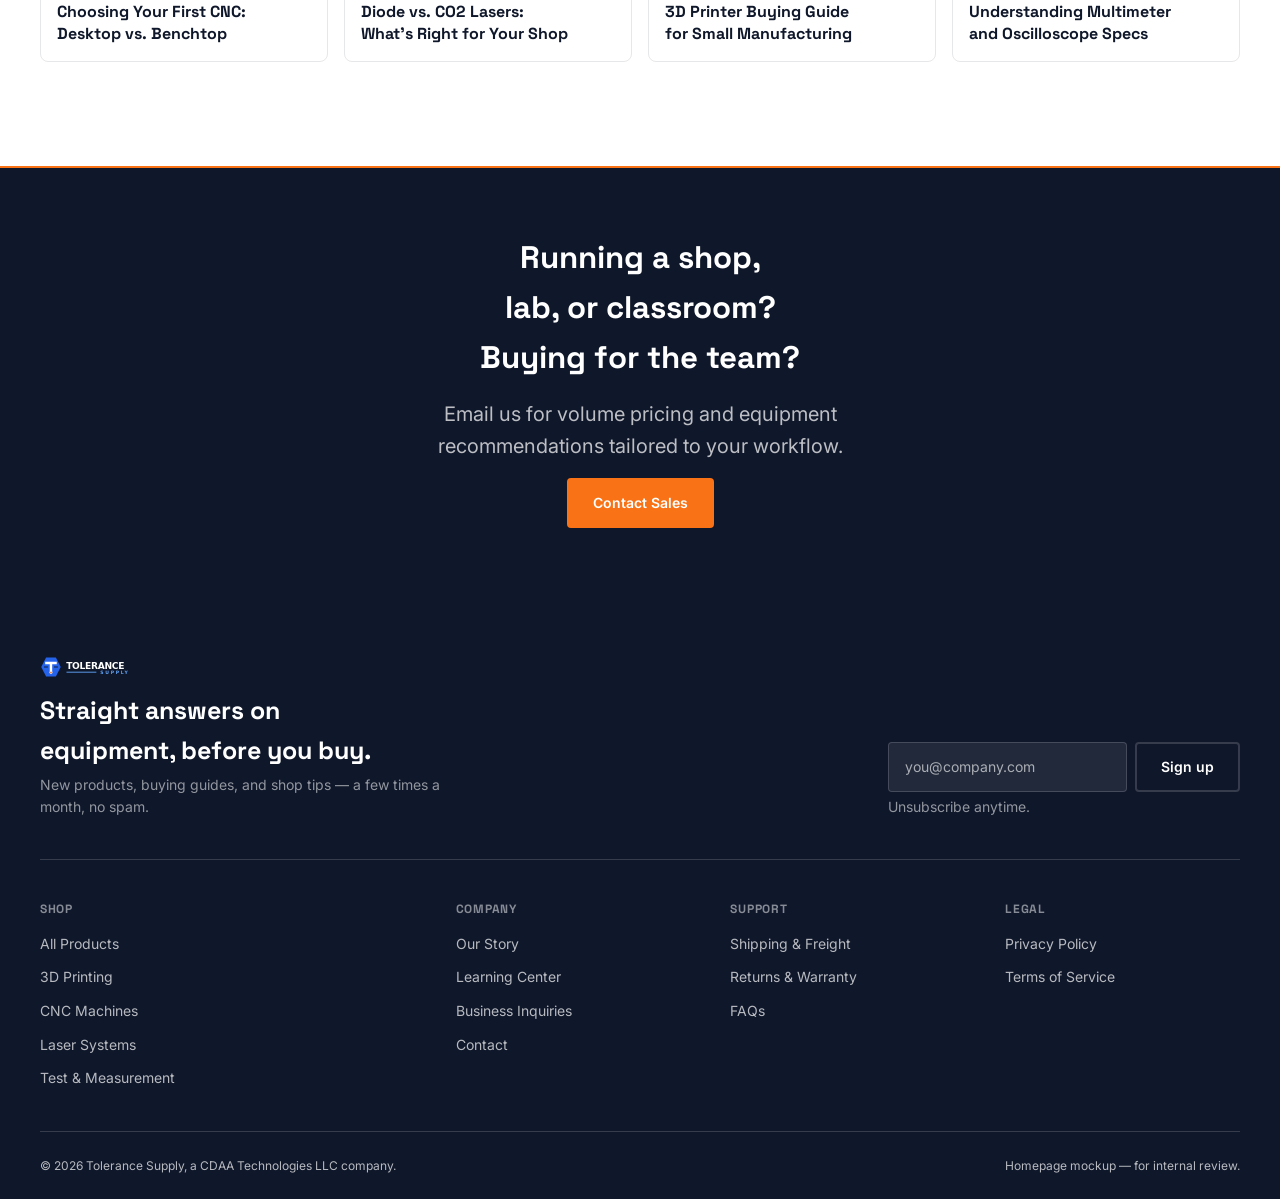
<file: tolerance-supply-homepage.html>
<!doctype html>
<html lang="en">
<head>
<meta charset="utf-8">
<title>Tolerance Supply — Professional Equipment for Builders, Educators &amp; Machine Shops</title>
<meta name="description" content="Tolerance Supply supplies desktop manufacturing equipment — 3D printers, CNC machines, laser systems, and precision test equipment — to makers, educators, engineers, and small machine shops.">
<meta name="viewport" content="width=device-width, initial-scale=1, viewport-fit=cover">
<link rel="preconnect" href="https://fonts.googleapis.com">
<link rel="preconnect" href="https://fonts.gstatic.com" crossorigin>
<link href="https://fonts.googleapis.com/css2?family=Space+Grotesk:wght@500;600;700&family=Inter:wght@400;500;600;700&display=swap" rel="stylesheet">
<style>
/* Hallmark · pre-emit critique: P5 H5 E5 S5 R5 V5 */
/* Hallmark · homepage build: Tolerance Supply v2 (post-audit fix pass, 2026-08-12)
 * structure: spec-dictated (client Homepage Build Spec v1) — Hero split · Category grid ·
 *   Feature grid · Brand wall (placeholder) · Learning Center (placeholder) · CTA banner · Footer
 *   — not catalog-picked; section order/copy supplied verbatim by client, per hallmark's
 *   "preserve information architecture" rule when a brief hands over its own IA.
 *   v2: section *rhythm* de-uniformed — category/feature/brand/learning no longer share one
 *   grid-of-equal-cards module or one padding scale; feature + category grids now carry a lead span.
 * theme: brand-fixed (Tolerance Supply Brand Standards v1) — paper: White · ink: Deep Navy #0F172A ·
 *   info-accent: Engineering Blue #2563EB · action-accent: Safety Orange #F97316 · Slate #475569
 *   Signature move: two-accent split — blue marks information (links/focus/icons), orange marks
 *   action only (primary CTA buttons) — mirrors real industrial signage (informational placards
 *   vs. safety/hazard color), not an arbitrary two-accent palette.
 * type: Space Grotesk (display) + Inter (body) — per Brand Standards v1
 * nav: N7 Brutal slab (v2, was N1b) — solid paper, 2px ink border-bottom, no blur, tracked
 *   uppercase link row — reads as industrial nameplate, not SaaS chrome. Differs from v1's N1b
 *   and from prior build's N12+N9.
 * footer: Ft7 Newsletter-first (v2, was Ft3) — signup promoted to its own top band; sitemap
 *   links moved into an asymmetric 1.4fr/1fr/1fr/1fr row beneath, muted, no longer 4 equal
 *   boxed columns. Same client-specified links, different shape.
 * enrichment: none — typography + placeholder photography blocks (no real workshop photos supplied yet;
 *   honest-copy rule — labelled pending, not fabricated stock imagery)
 * motion: page-load stagger reveal + button hover/press + logo grayscale-to-color hover (3 primitives)
 * mobile-first: base rules are mobile; enhanced at 48rem (tablet) and 64rem (desktop) per spec
 * v2 fix log (audit 2026-08-12): nav N1b→N7, footer Ft3→Ft7, feature grid de-symmetrized (lead
 *   span + inline icon + full-width closer), category grid gets a lead span, section padding
 *   scale differentiated per section, brand/logo.svg + logo-inverse.svg wired into nav + footer,
 *   newsletter placeholder contrast raised, straight quotes → curly.
 */

*, *::before, *::after { box-sizing: border-box; }
html { -webkit-text-size-adjust: 100%; overflow-x: clip; }
body {
  margin: 0;
  overflow-x: clip;
  background: var(--color-paper);
  color: var(--color-ink);
  font-family: var(--font-body);
  font-size: var(--text-base);
  line-height: 1.6;
  -webkit-font-smoothing: antialiased;
}
img, svg { display: block; max-width: 100%; }
a { color: inherit; text-decoration: none; }
h1, h2, h3 { font-family: var(--font-display); font-weight: 700; margin: 0; text-wrap: balance; overflow-wrap: anywhere; min-width: 0; }
p { margin: 0; }
ul { margin: 0; padding: 0; list-style: none; }
button { font: inherit; background: none; border: none; cursor: pointer; color: inherit; }

:root {
  /* ============ COLOR — brand-fixed (Tolerance Supply Brand Standards v1) ============ */
  --color-paper:        #FFFFFF;
  --color-paper-2:       #F8FAFC;  /* card surface — slate-50 */
  --color-paper-inverse: #0F172A;  /* Deep Navy — CTA banner + footer contrast band */
  --color-ink-inverse:   #FFFFFF;
  --color-rule:          rgba(15, 23, 42, 0.10);
  --color-rule-2:        rgba(15, 23, 42, 0.18);
  --color-rule-inverse:  rgba(255, 255, 255, 0.16);
  --color-ink:           #0F172A;  /* Deep Navy — primary text */
  --color-ink-2:         #475569;  /* Slate Gray — secondary body text, per spec */
  --color-muted:         #94A3B8;  /* lighter slate — captions, placeholders */
  --color-accent:        #2563EB;  /* Engineering Blue — information: links, focus, icons */
  --color-accent-deep:   #1D4ED8;  /* blue hover/active */
  --color-cta:           #F97316;  /* Safety Orange — action only: primary CTA buttons */
  --color-cta-deep:      #EA580C;  /* orange hover/active */
  --color-focus:         #2563EB;

  /* ============ TYPE ============ */
  --font-display: "Space Grotesk", ui-sans-serif, system-ui, sans-serif;
  --font-body:    "Inter", ui-sans-serif, system-ui, sans-serif;

  --text-xs:      0.75rem;
  --text-sm:      0.875rem;
  --text-base:    1rem;
  --text-md:      1.25rem;
  --text-lg:      1.5625rem;
  --text-xl:      1.9531rem;
  --text-2xl:     2.4414rem;
  --text-display:   clamp(2.25rem, 5vw + 1rem, 3.75rem);

  /* ============ SPACE — 4pt scale ============ */
  --space-3xs: 0.125rem;
  --space-2xs: 0.25rem;
  --space-xs:  0.5rem;
  --space-sm:  0.75rem;
  --space-md:  1rem;
  --space-lg:  1.5rem;
  --space-xl:  2.5rem;
  --space-2xl: 4rem;
  --space-3xl: 6rem;

  /* ============ MOTION ============ */
  --ease-out:    cubic-bezier(0.16, 1, 0.3, 1);
  --dur-short:   180ms;
  --dur-long:    320ms;

  /* ============ SHAPE ============ */
  --radius-sm: 4px;
  --radius:    8px;
  --radius-lg: 16px;
  --rule-hair: 1px;
  --z-sticky:  200;
  --container: 1280px;
}

a:focus-visible, button:focus-visible {
  outline: 2px solid var(--color-focus);
  outline-offset: 3px;
  border-radius: var(--radius-sm);
}

@media (prefers-reduced-motion: reduce) {
  *, *::before, *::after {
    animation-duration: 150ms !important;
    animation-iteration-count: 1 !important;
    transition-duration: 150ms !important;
  }
}

.container {
  width: 100%;
  max-width: var(--container);
  margin-inline: auto;
  padding-inline: clamp(1.25rem, 4vw, 2.5rem);
}

@media (prefers-reduced-motion: no-preference) {
  .reveal {
    opacity: 0;
    transform: translateY(10px);
    animation: reveal var(--dur-long) var(--ease-out) forwards;
    animation-delay: calc(var(--i, 0) * 70ms);
  }
  @keyframes reveal { to { opacity: 1; transform: none; } }
}
@media (prefers-reduced-motion: reduce) {
  .reveal { animation: reveal-reduced 150ms linear forwards; }
  @keyframes reveal-reduced { to { opacity: 1; transform: none; } }
}

/* ============ BUTTONS ============ */
.btn {
  display: inline-flex;
  align-items: center;
  justify-content: center;
  gap: 0.5rem;
  min-height: 44px;
  padding: var(--space-sm) var(--space-lg);
  border: 2px solid transparent;
  border-radius: var(--radius-sm);
  font-family: var(--font-body);
  font-weight: 600;
  font-size: var(--text-sm);
  white-space: nowrap;
  transition: background-color var(--dur-short) var(--ease-out),
              border-color var(--dur-short) var(--ease-out),
              transform 100ms var(--ease-out);
}
.btn-cta {
  background: var(--color-cta);
  border-color: var(--color-cta);
  color: #fff;
}
.btn-cta:hover { background: var(--color-cta-deep); border-color: var(--color-cta-deep); }
.btn-cta:active { transform: translateY(1px); }
.btn-outline {
  background: transparent;
  color: var(--color-ink);
  border-color: var(--color-rule-2);
}
.btn-outline:hover { border-color: var(--color-accent); color: var(--color-accent); }
.btn-outline:active { transform: translateY(1px); }
.btn-outline-inverse {
  background: transparent;
  color: var(--color-ink-inverse);
  border-color: var(--color-rule-inverse);
}
.btn-outline-inverse:hover { border-color: #fff; }
.btn-full { width: 100%; }
@media (min-width: 30rem) { .btn-full { width: auto; } }

.link {
  font-weight: 600;
  font-size: var(--text-sm);
  color: var(--color-accent);
  border-bottom: 1px solid transparent;
  padding-bottom: 1px;
}
.link:hover, .link:focus-visible { border-color: var(--color-accent); }

/* ============ NAV — N7 Brutal slab (industrial nameplate, not SaaS chrome) ============ */
.nav {
  position: sticky;
  top: 0;
  z-index: var(--z-sticky);
  background: var(--color-paper);
  border-bottom: 2px solid var(--color-ink);
}
.nav-bar {
  display: flex;
  align-items: center;
  justify-content: space-between;
  gap: var(--space-md);
  padding-block: var(--space-sm);
}
.nav-brand { display: flex; align-items: center; gap: 0.6rem; flex-shrink: 0; }
.nav-brand img.mark-logo {
  height: 24px;
  width: auto;
  transition: opacity var(--dur-short) var(--ease-out);
}
.nav-brand:hover img.mark-logo, .nav-brand:focus-visible img.mark-logo { opacity: 0.8; }
.nav-links {
  display: none;
  align-items: center;
  gap: var(--space-lg);
}
.nav-links a {
  font-size: var(--text-xs);
  font-weight: 700;
  letter-spacing: 0.07em;
  text-transform: uppercase;
  color: var(--color-ink-2);
}
.nav-links a:hover, .nav-links a:focus-visible { color: var(--color-accent); }
.nav-actions { flex-shrink: 0; }
@media (min-width: 64rem) {
  .nav-links { display: flex; }
}

/* ============ HERO — H2 split diptych, mobile stacks ============ */
.hero { padding-block: var(--space-2xl) var(--space-xl); }
.hero-grid {
  display: grid;
  gap: var(--space-xl);
}
@media (min-width: 64rem) {
  .hero-grid { grid-template-columns: 6fr 6fr; align-items: center; gap: var(--space-2xl); }
}
.hero h1 {
  font-size: var(--text-display);
  line-height: 1.1;
  margin-bottom: var(--space-md);
}
.hero-sub {
  font-size: var(--text-md);
  color: var(--color-ink-2);
  max-width: 38rem;
  margin-bottom: var(--space-lg);
}
.hero-cta { display: flex; flex-direction: column; gap: var(--space-sm); }
@media (min-width: 30rem) { .hero-cta { flex-direction: row; flex-wrap: wrap; } }

.photo-slot {
  position: relative;
  aspect-ratio: 4 / 3;
  border-radius: var(--radius-lg);
  background:
    repeating-linear-gradient(135deg, var(--color-rule) 0 1px, transparent 1px 14px),
    var(--color-paper-2);
  border: var(--rule-hair) solid var(--color-rule-2);
  display: flex;
  align-items: flex-end;
  overflow: hidden;
}
.photo-slot-label {
  margin: var(--space-md);
  font-size: var(--text-xs);
  font-weight: 600;
  color: var(--color-muted);
  background: color-mix(in srgb, var(--color-paper) 85%, transparent);
  border: var(--rule-hair) dashed var(--color-rule-2);
  border-radius: var(--radius-sm);
  padding: var(--space-2xs) var(--space-sm);
}
.hero .photo-slot { aspect-ratio: 16/11; }

/* ============ SECTION SCAFFOLD — padding scale differs per section, not one flat rhythm ============ */
.section { padding-block: var(--space-2xl); border-top: var(--rule-hair) solid var(--color-rule); }
.section-tight { padding-block: var(--space-xl); }
.section-roomy { padding-block: var(--space-3xl); }
.section-head { max-width: 42rem; margin-bottom: var(--space-xl); }
.section-head h2 { font-size: var(--text-2xl); margin-bottom: var(--space-xs); }
.section-head p { color: var(--color-ink-2); font-size: var(--text-md); }

/* ============ SHOP BY CATEGORY — lead tile spans 2, rest sit 1-up (not 4 equal) ============ */
.category-grid {
  display: grid;
  grid-template-columns: repeat(2, minmax(0, 1fr));
  gap: var(--space-md);
}
@media (min-width: 64rem) {
  .category-grid { grid-template-columns: repeat(4, minmax(0, 1fr)); gap: var(--space-lg); }
  .category-card-lead { grid-column: span 2; grid-row: span 2; }
  .category-card-lead .photo-slot { aspect-ratio: 4/3; }
}
.category-card {
  display: block;
  border-radius: var(--radius);
  overflow: hidden;
  border: var(--rule-hair) solid var(--color-rule);
  transition: border-color var(--dur-short) var(--ease-out);
}
.category-card:hover, .category-card:focus-visible { border-color: var(--color-accent); }
.category-card .photo-slot { aspect-ratio: 1/1; border-radius: 0; border: none; }
.category-card-lead .category-card-label { font-size: var(--text-md); }
.category-card-label {
  padding: var(--space-sm) var(--space-md);
  font-weight: 600;
  font-size: var(--text-sm);
  display: flex;
  align-items: center;
  justify-content: space-between;
  gap: var(--space-xs);
}
.category-card-label span:last-child { color: var(--color-accent); transition: transform var(--dur-short) var(--ease-out); }
.category-card:hover .category-card-label span:last-child,
.category-card:focus-visible .category-card-label span:last-child { transform: translateX(3px); }

/* ============ WHY TOLERANCE SUPPLY — feature grid, irregular spans (not 4 equal tiles) ============ */
.feature-grid {
  display: grid;
  grid-template-columns: minmax(0, 1fr);
  gap: var(--space-xl);
}
@media (min-width: 40rem) {
  .feature-grid { grid-template-columns: repeat(2, minmax(0, 1fr)); }
}
@media (min-width: 64rem) {
  .feature-grid { grid-template-columns: repeat(4, minmax(0, 1fr)); gap: var(--space-lg) var(--space-xl); }
}
.feature {
  display: flex;
  flex-direction: column;
  gap: var(--space-sm);
}
.feature-icon {
  width: 44px;
  height: 44px;
  border-radius: var(--radius);
  background: color-mix(in srgb, var(--color-accent) 10%, transparent);
  display: grid;
  place-items: center;
  flex-shrink: 0;
}
.feature-icon svg { width: 22px; height: 22px; color: var(--color-accent); }
.feature h3 { font-size: var(--text-md); }
.feature p { color: var(--color-ink-2); font-size: var(--text-sm); line-height: 1.55; }

/* lead feature: icon sits inline with heading, not stacked above; spans wider + bigger type */
.feature-lead { gap: var(--space-md); }
@media (min-width: 64rem) { .feature-lead { grid-column: span 2; } }
.feature-lead-head { display: flex; align-items: center; gap: var(--space-md); }
.feature-lead .feature-icon { width: 56px; height: 56px; }
.feature-lead .feature-icon svg { width: 28px; height: 28px; }
.feature-lead h3 { font-size: var(--text-lg); }

/* closer feature: full-width horizontal banner, icon-left — the fourth item breaks the grid entirely */
@media (min-width: 64rem) {
  .feature-closer {
    grid-column: 1 / -1;
    flex-direction: row;
    align-items: center;
    gap: var(--space-lg);
    padding-top: var(--space-lg);
    border-top: var(--rule-hair) solid var(--color-rule);
  }
  .feature-closer .feature-icon { flex-shrink: 0; }
  .feature-closer p { max-width: 40rem; }
}

/* ============ SHOP BY BRAND — placeholder logo wall ============ */
.brand-note {
  font-size: var(--text-xs);
  color: var(--color-muted);
  margin-bottom: var(--space-lg);
}
.brand-grid {
  display: grid;
  grid-template-columns: repeat(2, minmax(0, 1fr));
  gap: var(--space-md);
}
@media (min-width: 40rem) { .brand-grid { grid-template-columns: repeat(4, minmax(0, 1fr)); } }
.brand-slot {
  position: relative;
  aspect-ratio: 3/2;
  border-radius: var(--radius);
  display: grid;
  place-items: center;
  color: var(--color-muted);
  font-size: var(--text-xs);
  font-weight: 600;
  filter: grayscale(1);
  opacity: 0.6;
  transition: opacity var(--dur-short) var(--ease-out), filter var(--dur-short) var(--ease-out);
}
.brand-slot::before, .brand-slot::after,
.brand-slot > .tick { position: absolute; width: 10px; height: 10px; border-color: var(--color-rule-2); transition: border-color var(--dur-short) var(--ease-out); }
.brand-slot::before { content: ""; top: 6px; left: 6px; border-top: var(--rule-hair) solid; border-left: var(--rule-hair) solid; }
.brand-slot::after { content: ""; bottom: 6px; right: 6px; border-bottom: var(--rule-hair) solid; border-right: var(--rule-hair) solid; }
.brand-slot:hover, .brand-slot:focus-visible {
  filter: grayscale(0);
  opacity: 1;
  color: var(--color-accent);
}
.brand-slot:hover::before, .brand-slot:hover::after,
.brand-slot:focus-visible::before, .brand-slot:focus-visible::after { border-color: var(--color-accent); }

/* ============ LEARNING CENTER ============ */
.learning-row {
  display: grid;
  grid-auto-flow: column;
  grid-auto-columns: minmax(15rem, 80%);
  gap: var(--space-md);
  overflow-x: auto;
  padding-bottom: var(--space-xs);
  scroll-snap-type: x mandatory;
}
.learning-row > * { scroll-snap-align: start; }
@media (min-width: 64rem) {
  .learning-row { grid-auto-flow: row; grid-template-columns: repeat(4, minmax(0, 1fr)); overflow-x: visible; }
}
.learning-card {
  border: var(--rule-hair) solid var(--color-rule);
  border-radius: var(--radius);
  overflow: hidden;
  display: flex;
  flex-direction: column;
}
.learning-card .photo-slot { aspect-ratio: 16/10; border-radius: 0; border: none; }
.learning-card-body { padding: var(--space-md); display: flex; flex-direction: column; gap: var(--space-xs); flex: 1; }
.learning-card h3 { font-size: var(--text-base); line-height: 1.35; }
.learning-status {
  font-size: var(--text-xs);
  font-weight: 600;
  letter-spacing: 0.04em;
  text-transform: uppercase;
  color: var(--color-muted);
}

/* ============ BUSINESS BUYERS CTA BANNER — Deep Navy contrast ============ */
.cta-banner {
  background: var(--color-paper-inverse);
  color: var(--color-ink-inverse);
  padding-block: var(--space-2xl);
  border-top: 2px solid var(--color-cta);
  text-align: center;
}
.cta-banner-inner { max-width: 36rem; margin-inline: auto; display: flex; flex-direction: column; align-items: center; gap: var(--space-md); }
.cta-banner h2 { font-size: var(--text-xl); }
.cta-banner p { color: rgba(255,255,255,0.72); font-size: var(--text-md); }

/* ============ FOOTER — Ft7 Newsletter-first, Deep Navy ============
   Signup is the primary element; the sitemap moves below it, muted, in an
   asymmetric row (1.6fr lead column, not 4 equal boxes) — not a Ft3 index footer. */
.footer {
  background: var(--color-paper-inverse);
  color: rgba(255,255,255,0.7);
  padding-block: var(--space-2xl) var(--space-lg);
}
.footer-top {
  display: flex;
  flex-direction: column;
  gap: var(--space-lg);
  padding-bottom: var(--space-xl);
  border-bottom: var(--rule-hair) solid var(--color-rule-inverse);
}
@media (min-width: 48rem) {
  .footer-top { flex-direction: row; align-items: flex-end; justify-content: space-between; gap: var(--space-2xl); }
}
.footer-brand img.mark-logo { height: 22px; width: auto; margin-bottom: var(--space-sm); }
.footer-top h2 { font-size: var(--text-lg); color: #fff; margin-bottom: var(--space-2xs); max-width: 28rem; }
.footer-top p { color: rgba(255,255,255,0.55); font-size: var(--text-sm); max-width: 26rem; }
.footer-newsletter { flex-shrink: 0; width: 100%; }
@media (min-width: 48rem) { .footer-newsletter { width: 22rem; } }
.footer-newsletter form {
  display: flex;
  flex-direction: column;
  gap: var(--space-xs);
}
@media (min-width: 30rem) { .footer-newsletter form { flex-direction: row; } }
.footer-newsletter input {
  min-height: 44px;
  padding-inline: var(--space-md);
  border-radius: var(--radius-sm);
  border: var(--rule-hair) solid var(--color-rule-inverse);
  background: rgba(255,255,255,0.08);
  color: #fff;
  font: inherit;
  font-size: var(--text-sm);
  flex: 1;
  min-width: 0;
  transition: border-color var(--dur-short) var(--ease-out), box-shadow var(--dur-short) var(--ease-out);
}
.footer-newsletter input::placeholder { color: rgba(255,255,255,0.62); }
.footer-newsletter input:focus-visible {
  outline: none;
  border-color: var(--color-accent);
  box-shadow: 0 0 0 3px rgba(37,99,235,0.25);
}
.footer-newsletter-privacy { font-size: var(--text-xs); color: rgba(255,255,255,0.4); margin-top: var(--space-2xs); }

/* sitemap — asymmetric row, small muted type, not boxed equal columns */
.footer-links {
  display: grid;
  grid-template-columns: minmax(0,1fr);
  gap: var(--space-lg);
  padding-block: var(--space-xl);
  border-bottom: var(--rule-hair) solid var(--color-rule-inverse);
}
@media (min-width: 40rem) { .footer-links { grid-template-columns: repeat(2, minmax(0,1fr)); } }
@media (min-width: 64rem) { .footer-links { grid-template-columns: 1.6fr 1fr 1fr 1fr; gap: var(--space-xl); } }
.footer-col h3 {
  font-family: var(--font-display);
  font-size: var(--text-xs);
  font-weight: 700;
  letter-spacing: 0.06em;
  text-transform: uppercase;
  color: rgba(255,255,255,0.5);
  margin-bottom: var(--space-sm);
}
.footer-col ul { display: flex; flex-direction: column; gap: var(--space-xs); }
.footer-col a { font-size: var(--text-sm); }
.footer-col a:hover, .footer-col a:focus-visible { color: #fff; }
.footer-bottom {
  display: flex;
  flex-direction: column;
  gap: var(--space-sm);
  padding-top: var(--space-lg);
  font-size: var(--text-xs);
}
@media (min-width: 40rem) { .footer-bottom { flex-direction: row; justify-content: space-between; align-items: center; } }
</style>
</head>
<body>

<header class="nav">
  <div class="nav-bar container">
    <a href="#top" class="nav-brand" aria-label="Tolerance Supply home">
      <img class="mark-logo" src="brand/logo.svg" alt="Tolerance Supply" height="26">
    </a>
    <nav class="nav-links" aria-label="Primary">
      <a href="/collections/all">Shop</a>
      <a href="#categories">Categories</a>
      <a href="#learning">Learning Center</a>
      <a href="/pages/business-inquiries">Business</a>
    </nav>
    <div class="nav-actions">
      <a href="/pages/contact" class="btn btn-outline">Talk to an Expert</a>
    </div>
  </div>
</header>

<main id="top">

  <section class="hero container">
    <div class="hero-grid">
      <div>
        <h1 class="reveal" style="--i:0">Professional Equipment for Builders, Educators &amp; Machine Shops</h1>
        <p class="hero-sub reveal" style="--i:1">Tolerance Supply supplies desktop manufacturing equipment — 3D printers, CNC machines, laser systems, and precision test equipment — to makers, educators, engineers, and small machine shops who need professional-grade tools without industrial pricing or guesswork.</p>
        <div class="hero-cta reveal" style="--i:2">
          <a href="/collections/all" class="btn btn-cta btn-full">Shop Products</a>
          <a href="/pages/contact" class="btn btn-outline btn-full">Talk to an Expert</a>
        </div>
      </div>
      <div class="photo-slot reveal" style="--i:1">
        <span class="photo-slot-label">Photo: machine in use, real workshop — pending asset</span>
      </div>
    </div>
  </section>

  <section class="section section-tight container" id="categories">
    <div class="section-head">
      <h2>Shop by Category</h2>
    </div>
    <div class="category-grid">
      <a class="category-card category-card-lead" href="/collections/3d-printing">
        <div class="photo-slot"><span class="photo-slot-label">Photo pending</span></div>
        <div class="category-card-label"><span>3D Printing</span><span>→</span></div>
      </a>
      <a class="category-card" href="/collections/cnc-machines">
        <div class="photo-slot"><span class="photo-slot-label">Photo pending</span></div>
        <div class="category-card-label"><span>CNC Machines</span><span>→</span></div>
      </a>
      <a class="category-card" href="/collections/laser-systems">
        <div class="photo-slot"><span class="photo-slot-label">Photo pending</span></div>
        <div class="category-card-label"><span>Laser Systems</span><span>→</span></div>
      </a>
      <a class="category-card" href="/collections/test-measurement">
        <div class="photo-slot"><span class="photo-slot-label">Photo pending</span></div>
        <div class="category-card-label"><span>Test &amp; Measurement</span><span>→</span></div>
      </a>
    </div>
  </section>

  <section class="section container">
    <div class="section-head">
      <h2>Why Tolerance Supply</h2>
    </div>
    <div class="feature-grid">
      <div class="feature feature-lead">
        <div class="feature-lead-head">
          <div class="feature-icon"><svg viewBox="0 0 24 24" fill="none" stroke="currentColor" stroke-width="2" stroke-linecap="round" stroke-linejoin="round"><path d="M12 3l8 4.5v9L12 21l-8-4.5v-9L12 3z"/><path d="M12 12l8-4.5M12 12v9M12 12L4 7.5"/></svg></div>
          <h3>Real Recommendations, Not Guesswork</h3>
        </div>
        <p>We help you match the right machine to your actual project — not just the highest-margin SKU.</p>
      </div>
      <div class="feature">
        <div class="feature-icon"><svg viewBox="0 0 24 24" fill="none" stroke="currentColor" stroke-width="2" stroke-linecap="round" stroke-linejoin="round"><rect x="3" y="4" width="18" height="14" rx="1"/><path d="M3 9h18M8 4v14"/></svg></div>
        <h3>Built for Shops and Makers Alike</h3>
        <p>Whether you&rsquo;re prototyping in a garage or running a two-person machine shop, we carry equipment that scales with you.</p>
      </div>
      <div class="feature">
        <div class="feature-icon"><svg viewBox="0 0 24 24" fill="none" stroke="currentColor" stroke-width="2" stroke-linecap="round" stroke-linejoin="round"><path d="M4 19V7a2 2 0 012-2h6l6 6v8a2 2 0 01-2 2H6a2 2 0 01-2-2z"/><path d="M12 5v6h6"/></svg></div>
        <h3>Classroom &amp; Lab Ready</h3>
        <p>Durable, safe, well-documented equipment that fits STEM labs and makerspaces — with straight answers when you&rsquo;re buying for students, not just yourself.</p>
      </div>
      <div class="feature feature-closer">
        <div class="feature-icon"><svg viewBox="0 0 24 24" fill="none" stroke="currentColor" stroke-width="2" stroke-linecap="round" stroke-linejoin="round"><circle cx="12" cy="12" r="9"/><path d="M12 8v4l3 2"/></svg></div>
        <div>
          <h3>Straight Answers on Specs and Safety</h3>
          <p>Laser class ratings, spindle torque, measurement accuracy — we tell you what actually matters before you buy.</p>
        </div>
      </div>
    </div>
  </section>

  <section class="section section-tight container">
    <div class="section-head">
      <h2>Shop by Brand</h2>
      <p class="brand-note">Vendor logos — added once supplier agreements are confirmed. Slots reserved below.</p>
    </div>
    <div class="brand-grid">
      <div class="brand-slot" tabindex="0">Brand</div>
      <div class="brand-slot" tabindex="0">Brand</div>
      <div class="brand-slot" tabindex="0">Brand</div>
      <div class="brand-slot" tabindex="0">Brand</div>
      <div class="brand-slot" tabindex="0">Brand</div>
      <div class="brand-slot" tabindex="0">Brand</div>
    </div>
  </section>

  <section class="section section-roomy container" id="learning">
    <div class="section-head">
      <h2>From the Learning Center</h2>
    </div>
    <div class="learning-row">
      <article class="learning-card">
        <div class="photo-slot"><span class="photo-slot-label">Photo pending</span></div>
        <div class="learning-card-body">
          <span class="learning-status">Coming soon</span>
          <h3>Choosing Your First CNC: Desktop vs. Benchtop</h3>
        </div>
      </article>
      <article class="learning-card">
        <div class="photo-slot"><span class="photo-slot-label">Photo pending</span></div>
        <div class="learning-card-body">
          <span class="learning-status">Coming soon</span>
          <h3>Diode vs. CO2 Lasers: What&rsquo;s Right for Your Shop</h3>
        </div>
      </article>
      <article class="learning-card">
        <div class="photo-slot"><span class="photo-slot-label">Photo pending</span></div>
        <div class="learning-card-body">
          <span class="learning-status">Coming soon</span>
          <h3>3D Printer Buying Guide for Small Manufacturing</h3>
        </div>
      </article>
      <article class="learning-card">
        <div class="photo-slot"><span class="photo-slot-label">Photo pending</span></div>
        <div class="learning-card-body">
          <span class="learning-status">Coming soon</span>
          <h3>Understanding Multimeter and Oscilloscope Specs</h3>
        </div>
      </article>
    </div>
  </section>

  <section class="cta-banner">
    <div class="container cta-banner-inner">
      <h2>Running a shop, lab, or classroom? Buying for the team?</h2>
      <p>Email us for volume pricing and equipment recommendations tailored to your workflow.</p>
      <a href="/pages/business-inquiries" class="btn btn-cta">Contact Sales</a>
    </div>
  </section>

</main>

<footer class="footer">
  <div class="container">

    <div class="footer-top">
      <div class="footer-brand">
        <img class="mark-logo" src="brand/logo-inverse.svg" alt="Tolerance Supply" height="22">
        <h2>Straight answers on equipment, before you buy.</h2>
        <p>New products, buying guides, and shop tips — a few times a month, no spam.</p>
      </div>
      <div class="footer-newsletter">
        <form onsubmit="return false">
          <input type="email" placeholder="you@company.com" aria-label="Email address" required>
          <button type="submit" class="btn btn-outline-inverse">Sign up</button>
        </form>
        <p class="footer-newsletter-privacy">Unsubscribe anytime.</p>
      </div>
    </div>

    <div class="footer-links">
      <div class="footer-col">
        <h3>Shop</h3>
        <ul>
          <li><a href="/collections/all">All Products</a></li>
          <li><a href="/collections/3d-printing">3D Printing</a></li>
          <li><a href="/collections/cnc-machines">CNC Machines</a></li>
          <li><a href="/collections/laser-systems">Laser Systems</a></li>
          <li><a href="/collections/test-measurement">Test &amp; Measurement</a></li>
        </ul>
      </div>
      <div class="footer-col">
        <h3>Company</h3>
        <ul>
          <li><a href="/pages/our-story">Our Story</a></li>
          <li><a href="#learning">Learning Center</a></li>
          <li><a href="/pages/business-inquiries">Business Inquiries</a></li>
          <li><a href="/pages/contact">Contact</a></li>
        </ul>
      </div>
      <div class="footer-col">
        <h3>Support</h3>
        <ul>
          <li><a href="/pages/shipping">Shipping &amp; Freight</a></li>
          <li><a href="/pages/returns">Returns &amp; Warranty</a></li>
          <li><a href="/pages/faq">FAQs</a></li>
        </ul>
      </div>
      <div class="footer-col">
        <h3>Legal</h3>
        <ul>
          <li><a href="/policies/privacy-policy">Privacy Policy</a></li>
          <li><a href="/policies/terms-of-service">Terms of Service</a></li>
        </ul>
      </div>
    </div>

    <div class="footer-bottom">
      <p>© 2026 Tolerance Supply, a CDAA Technologies LLC company.</p>
      <p>Homepage mockup — for internal review.</p>
    </div>
  </div>
</footer>

</body>
</html>
</file>
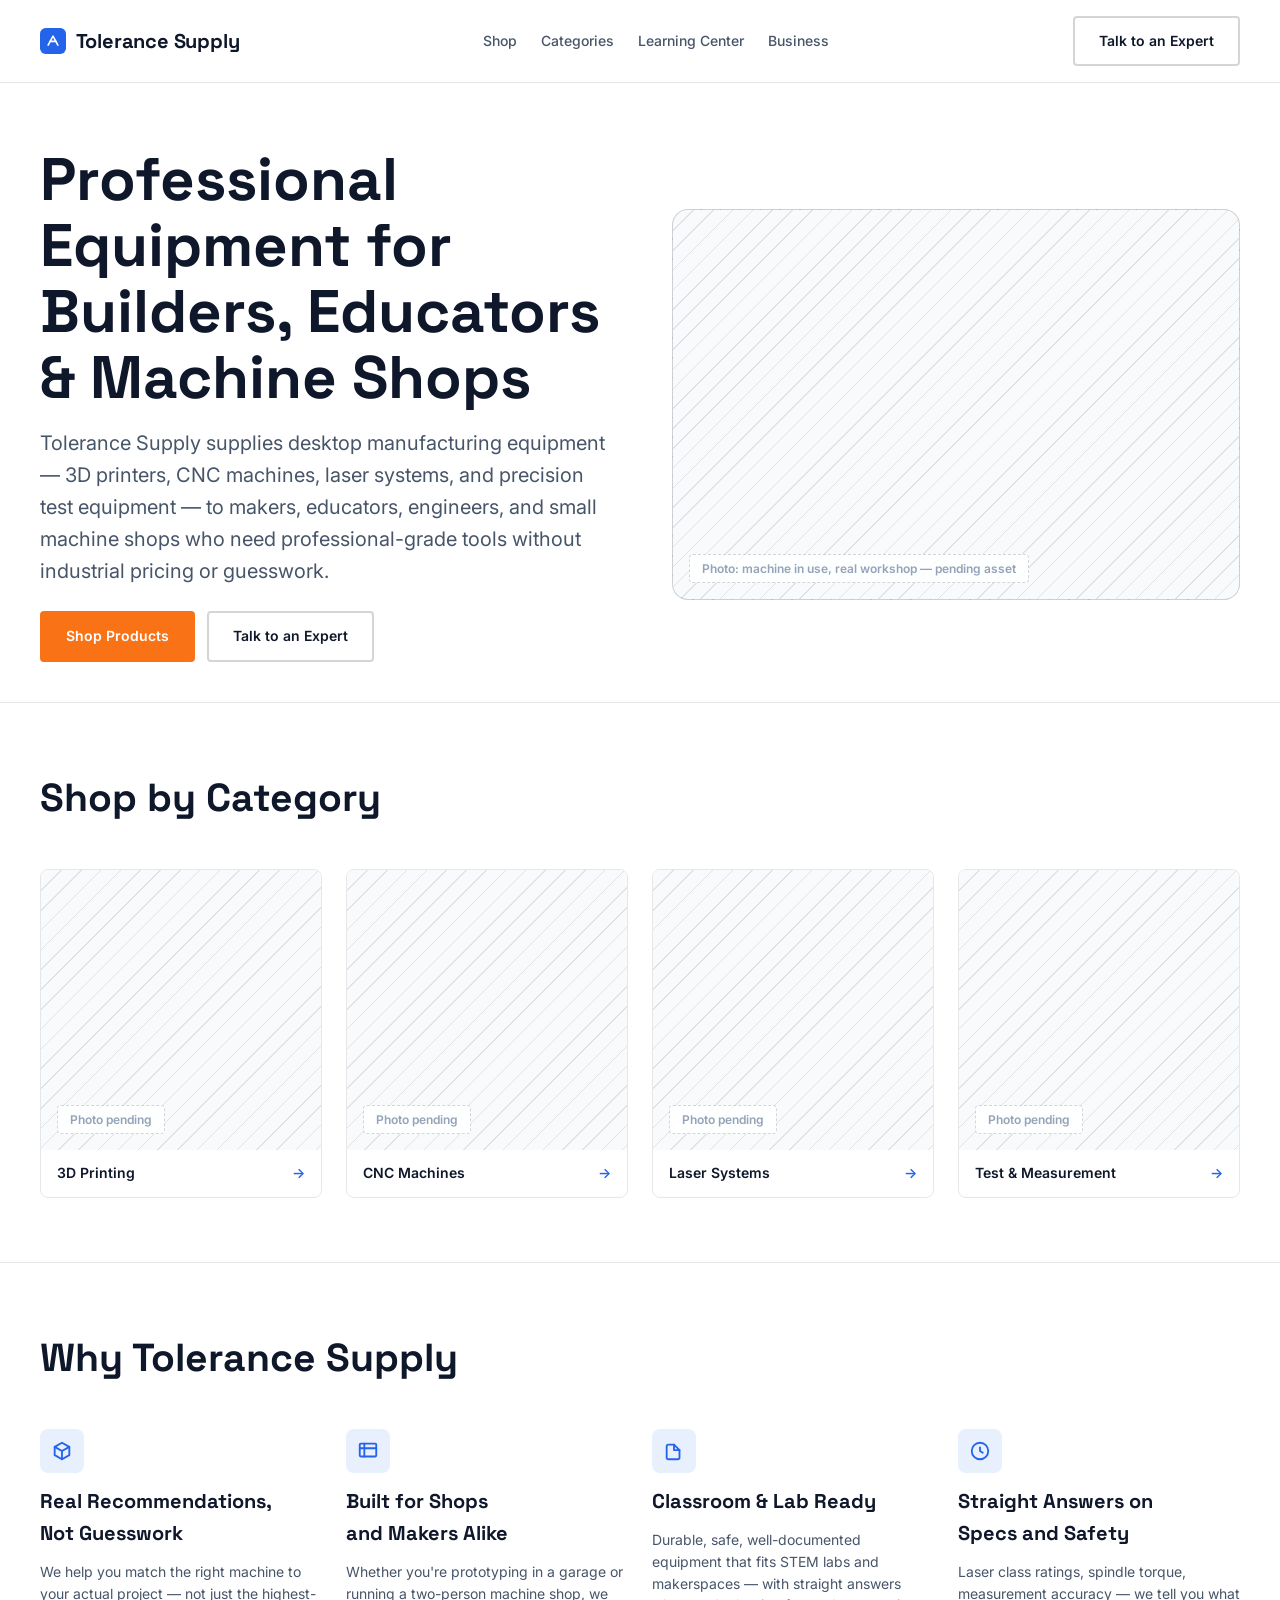
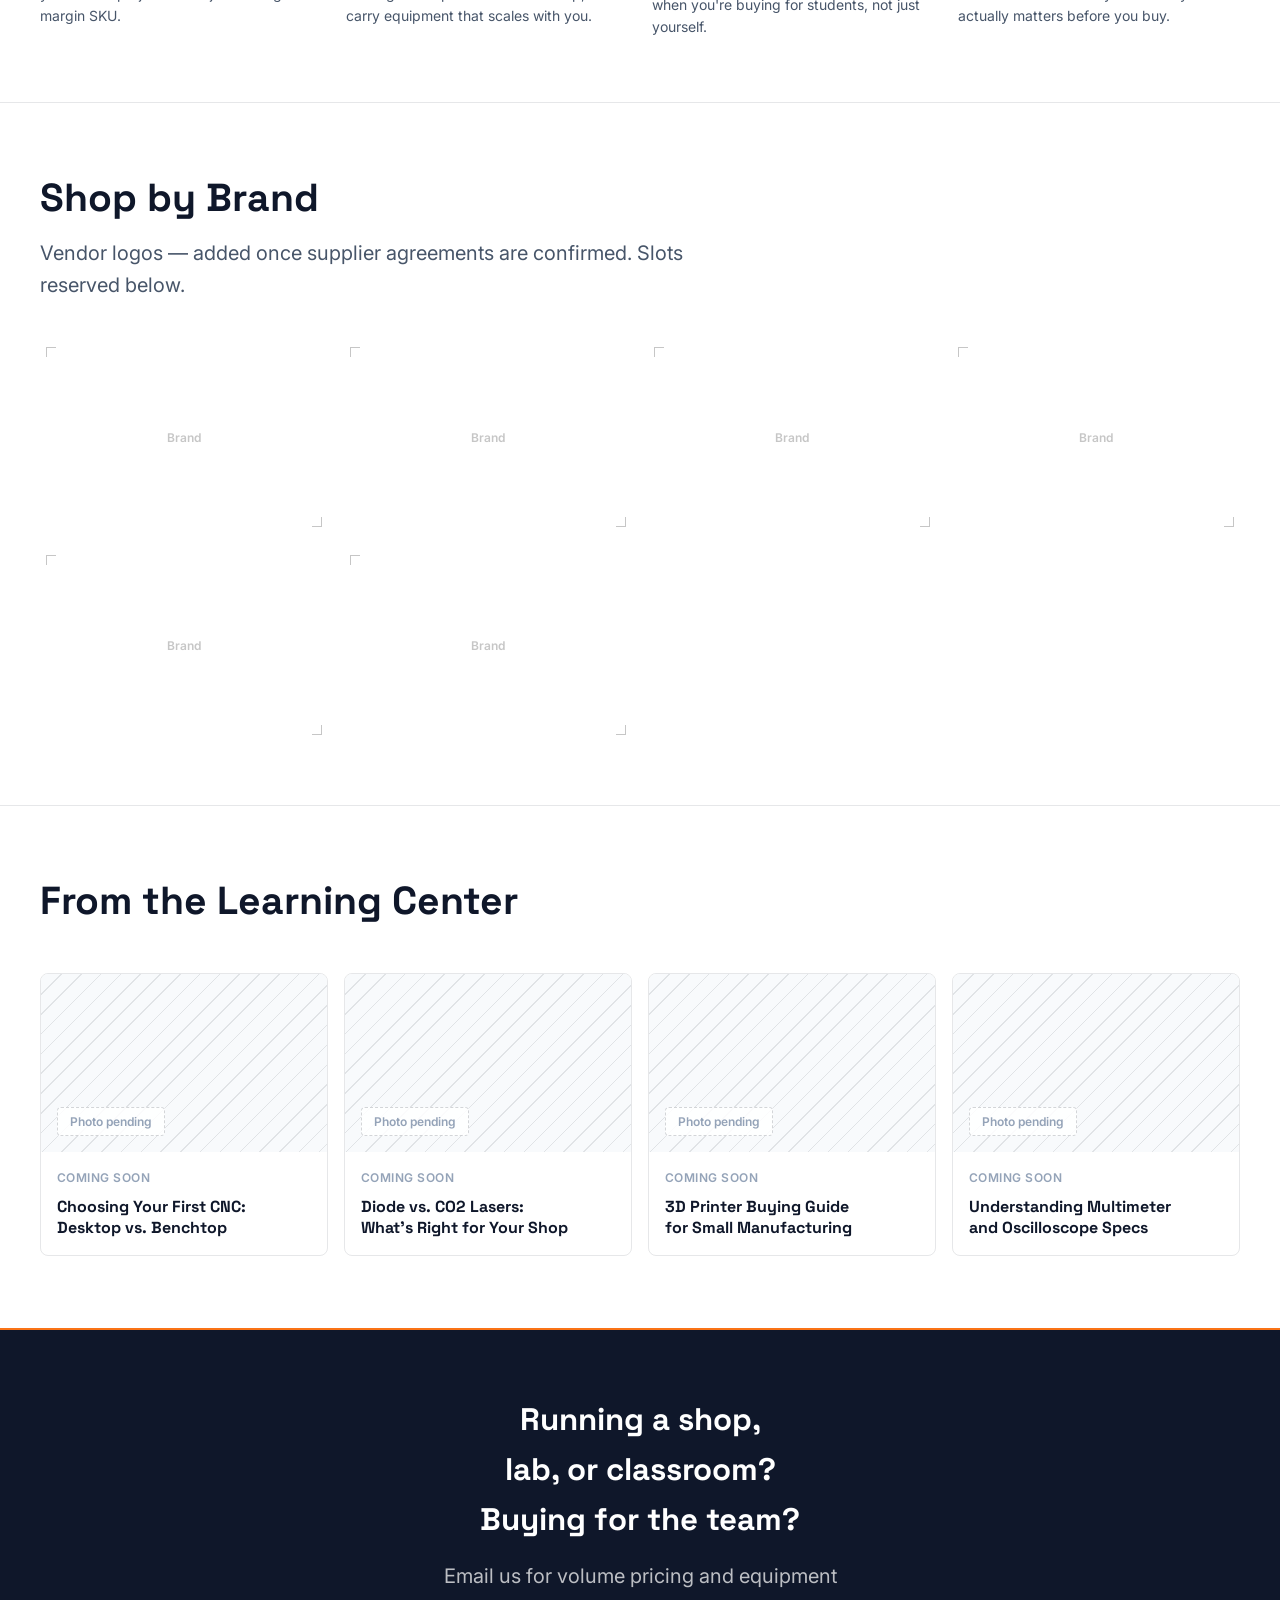
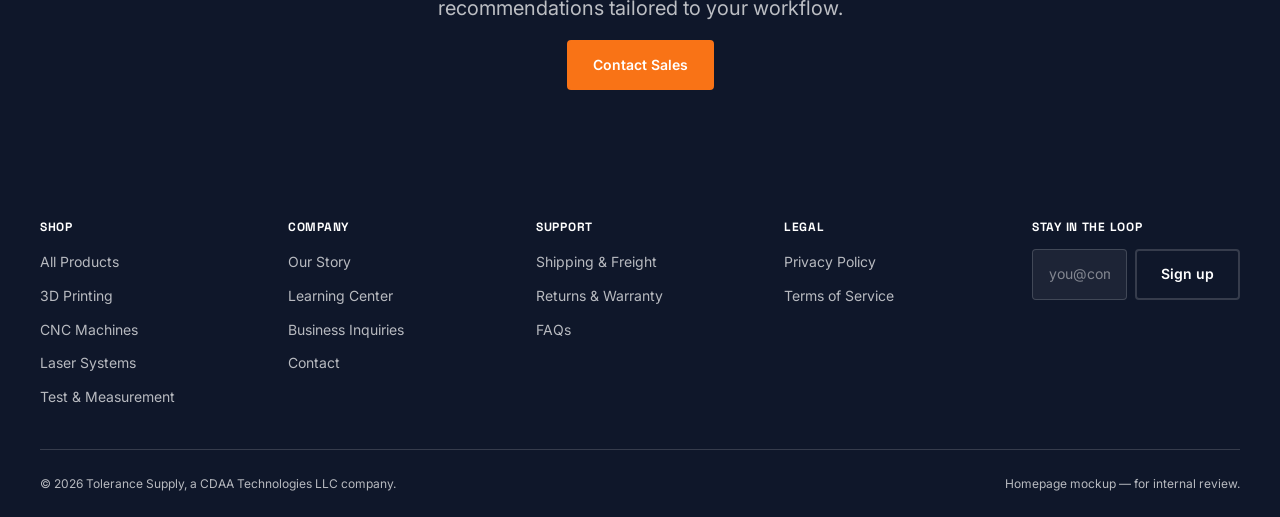
<file: website/tolerance-supply-homepage.html>
<!doctype html>
<html lang="en">
<head>
<meta charset="utf-8">
<title>Tolerance Supply — Professional Equipment for Builders, Educators &amp; Machine Shops</title>
<meta name="description" content="Tolerance Supply supplies desktop manufacturing equipment — 3D printers, CNC machines, laser systems, and precision test equipment — to makers, educators, engineers, and small machine shops.">
<meta name="viewport" content="width=device-width, initial-scale=1, viewport-fit=cover">
<link rel="preconnect" href="https://fonts.googleapis.com">
<link rel="preconnect" href="https://fonts.gstatic.com" crossorigin>
<link href="https://fonts.googleapis.com/css2?family=Space+Grotesk:wght@500;600;700&family=Inter:wght@400;500;600;700&display=swap" rel="stylesheet">
<style>
/* Hallmark · pre-emit critique: P5 H5 E4 S5 R4 V5 */
/* Hallmark · homepage build: Tolerance Supply v1 (rebrand of Vector Forge Systems)
 * structure: spec-dictated (client Homepage Build Spec v1) — Hero split · Category grid ·
 *   Feature grid · Brand wall (placeholder) · Learning Center (placeholder) · CTA banner · Footer
 *   — not catalog-picked; section order/copy supplied verbatim by client, per hallmark's
 *   "preserve information architecture" rule when a brief hands over its own IA.
 * theme: brand-fixed (Tolerance Supply Brand Standards v1) — paper: White · ink: Deep Navy #0F172A ·
 *   info-accent: Engineering Blue #2563EB · action-accent: Safety Orange #F97316 · Slate #475569
 *   Signature move: two-accent split — blue marks information (links/focus/icons), orange marks
 *   action only (primary CTA buttons) — mirrors real industrial signage (informational placards
 *   vs. safety/hazard color), not an arbitrary two-accent palette.
 * type: Space Grotesk (display) + Inter (body) — per Brand Standards v1
 * nav: N1b SaaS three-section (wordmark · center links · CTA) — differs from prior build's N12+N9
 * footer: Ft3 index columns + newsletter capture (client-specified 4-column sitemap — genuine, not decorative)
 * enrichment: none — typography + placeholder photography blocks (no real workshop photos supplied yet;
 *   honest-copy rule — labelled pending, not fabricated stock imagery)
 * motion: page-load stagger reveal + button hover/press + logo grayscale-to-color hover (3 primitives)
 * mobile-first: base rules are mobile; enhanced at 48rem (tablet) and 64rem (desktop) per spec
 */

*, *::before, *::after { box-sizing: border-box; }
html { -webkit-text-size-adjust: 100%; overflow-x: clip; }
body {
  margin: 0;
  overflow-x: clip;
  background: var(--color-paper);
  color: var(--color-ink);
  font-family: var(--font-body);
  font-size: var(--text-base);
  line-height: 1.6;
  -webkit-font-smoothing: antialiased;
}
img, svg { display: block; max-width: 100%; }
a { color: inherit; text-decoration: none; }
h1, h2, h3 { font-family: var(--font-display); font-weight: 700; margin: 0; text-wrap: balance; overflow-wrap: anywhere; min-width: 0; }
p { margin: 0; }
ul { margin: 0; padding: 0; list-style: none; }
button { font: inherit; background: none; border: none; cursor: pointer; color: inherit; }

:root {
  /* ============ COLOR — brand-fixed (Tolerance Supply Brand Standards v1) ============ */
  --color-paper:        #FFFFFF;
  --color-paper-2:       #F8FAFC;  /* card surface — slate-50 */
  --color-paper-inverse: #0F172A;  /* Deep Navy — CTA banner + footer contrast band */
  --color-ink-inverse:   #FFFFFF;
  --color-rule:          rgba(15, 23, 42, 0.10);
  --color-rule-2:        rgba(15, 23, 42, 0.18);
  --color-rule-inverse:  rgba(255, 255, 255, 0.16);
  --color-ink:           #0F172A;  /* Deep Navy — primary text */
  --color-ink-2:         #475569;  /* Slate Gray — secondary body text, per spec */
  --color-muted:         #94A3B8;  /* lighter slate — captions, placeholders */
  --color-accent:        #2563EB;  /* Engineering Blue — information: links, focus, icons */
  --color-accent-deep:   #1D4ED8;  /* blue hover/active */
  --color-cta:           #F97316;  /* Safety Orange — action only: primary CTA buttons */
  --color-cta-deep:      #EA580C;  /* orange hover/active */
  --color-focus:         #2563EB;

  /* ============ TYPE ============ */
  --font-display: "Space Grotesk", ui-sans-serif, system-ui, sans-serif;
  --font-body:    "Inter", ui-sans-serif, system-ui, sans-serif;

  --text-xs:      0.75rem;
  --text-sm:      0.875rem;
  --text-base:    1rem;
  --text-md:      1.25rem;
  --text-lg:      1.5625rem;
  --text-xl:      1.9531rem;
  --text-2xl:     2.4414rem;
  --text-display:   clamp(2.25rem, 5vw + 1rem, 3.75rem);

  /* ============ SPACE — 4pt scale ============ */
  --space-3xs: 0.125rem;
  --space-2xs: 0.25rem;
  --space-xs:  0.5rem;
  --space-sm:  0.75rem;
  --space-md:  1rem;
  --space-lg:  1.5rem;
  --space-xl:  2.5rem;
  --space-2xl: 4rem;
  --space-3xl: 6rem;

  /* ============ MOTION ============ */
  --ease-out:    cubic-bezier(0.16, 1, 0.3, 1);
  --dur-short:   180ms;
  --dur-long:    320ms;

  /* ============ SHAPE ============ */
  --radius-sm: 4px;
  --radius:    8px;
  --radius-lg: 16px;
  --rule-hair: 1px;
  --z-sticky:  200;
  --container: 1280px;
}

a:focus-visible, button:focus-visible {
  outline: 2px solid var(--color-focus);
  outline-offset: 3px;
  border-radius: var(--radius-sm);
}

@media (prefers-reduced-motion: reduce) {
  *, *::before, *::after {
    animation-duration: 150ms !important;
    animation-iteration-count: 1 !important;
    transition-duration: 150ms !important;
  }
}

.container {
  width: 100%;
  max-width: var(--container);
  margin-inline: auto;
  padding-inline: clamp(1.25rem, 4vw, 2.5rem);
}

@media (prefers-reduced-motion: no-preference) {
  .reveal {
    opacity: 0;
    transform: translateY(10px);
    animation: reveal var(--dur-long) var(--ease-out) forwards;
    animation-delay: calc(var(--i, 0) * 70ms);
  }
  @keyframes reveal { to { opacity: 1; transform: none; } }
}
@media (prefers-reduced-motion: reduce) {
  .reveal { animation: reveal-reduced 150ms linear forwards; }
  @keyframes reveal-reduced { to { opacity: 1; transform: none; } }
}

/* ============ BUTTONS ============ */
.btn {
  display: inline-flex;
  align-items: center;
  justify-content: center;
  gap: 0.5rem;
  min-height: 44px;
  padding: var(--space-sm) var(--space-lg);
  border: 2px solid transparent;
  border-radius: var(--radius-sm);
  font-family: var(--font-body);
  font-weight: 600;
  font-size: var(--text-sm);
  white-space: nowrap;
  transition: background-color var(--dur-short) var(--ease-out),
              border-color var(--dur-short) var(--ease-out),
              transform 100ms var(--ease-out);
}
.btn-cta {
  background: var(--color-cta);
  border-color: var(--color-cta);
  color: #fff;
}
.btn-cta:hover { background: var(--color-cta-deep); border-color: var(--color-cta-deep); }
.btn-cta:active { transform: translateY(1px); }
.btn-outline {
  background: transparent;
  color: var(--color-ink);
  border-color: var(--color-rule-2);
}
.btn-outline:hover { border-color: var(--color-accent); color: var(--color-accent); }
.btn-outline:active { transform: translateY(1px); }
.btn-outline-inverse {
  background: transparent;
  color: var(--color-ink-inverse);
  border-color: var(--color-rule-inverse);
}
.btn-outline-inverse:hover { border-color: #fff; }
.btn-full { width: 100%; }
@media (min-width: 30rem) { .btn-full { width: auto; } }

.link {
  font-weight: 600;
  font-size: var(--text-sm);
  color: var(--color-accent);
  border-bottom: 1px solid transparent;
  padding-bottom: 1px;
}
.link:hover, .link:focus-visible { border-color: var(--color-accent); }

/* ============ NAV — N1b SaaS three-section ============ */
.nav {
  position: sticky;
  top: 0;
  z-index: var(--z-sticky);
  background: color-mix(in srgb, var(--color-paper) 92%, transparent);
  backdrop-filter: blur(8px);
  border-bottom: var(--rule-hair) solid var(--color-rule);
}
.nav-bar {
  display: flex;
  align-items: center;
  justify-content: space-between;
  gap: var(--space-md);
  padding-block: var(--space-md);
}
.nav-brand { display: flex; align-items: center; gap: 0.6rem; flex-shrink: 0; }
.nav-brand .wordmark { transition: color var(--dur-short) var(--ease-out); }
.nav-brand:hover .wordmark, .nav-brand:focus-visible .wordmark { color: var(--color-accent); }
.mark { width: 26px; height: 26px; flex-shrink: 0; }
.mark rect { fill: var(--color-accent); }
.mark path { stroke: #fff; stroke-width: 2; fill: none; stroke-linecap: round; stroke-linejoin: round; }
.wordmark {
  font-family: var(--font-display);
  font-weight: 700;
  font-size: var(--text-md);
  letter-spacing: -0.01em;
  white-space: nowrap;
}
.nav-links {
  display: none;
  align-items: center;
  gap: var(--space-lg);
}
.nav-links a {
  font-size: var(--text-sm);
  font-weight: 500;
  color: var(--color-ink-2);
}
.nav-links a:hover, .nav-links a:focus-visible { color: var(--color-accent); }
.nav-actions { flex-shrink: 0; }
@media (min-width: 64rem) {
  .nav-links { display: flex; }
}

/* ============ HERO — H2 split diptych, mobile stacks ============ */
.hero { padding-block: var(--space-2xl) var(--space-xl); }
.hero-grid {
  display: grid;
  gap: var(--space-xl);
}
@media (min-width: 64rem) {
  .hero-grid { grid-template-columns: 6fr 6fr; align-items: center; gap: var(--space-2xl); }
}
.hero h1 {
  font-size: var(--text-display);
  line-height: 1.1;
  margin-bottom: var(--space-md);
}
.hero-sub {
  font-size: var(--text-md);
  color: var(--color-ink-2);
  max-width: 38rem;
  margin-bottom: var(--space-lg);
}
.hero-cta { display: flex; flex-direction: column; gap: var(--space-sm); }
@media (min-width: 30rem) { .hero-cta { flex-direction: row; flex-wrap: wrap; } }

.photo-slot {
  position: relative;
  aspect-ratio: 4 / 3;
  border-radius: var(--radius-lg);
  background:
    repeating-linear-gradient(135deg, var(--color-rule) 0 1px, transparent 1px 14px),
    var(--color-paper-2);
  border: var(--rule-hair) solid var(--color-rule-2);
  display: flex;
  align-items: flex-end;
  overflow: hidden;
}
.photo-slot-label {
  margin: var(--space-md);
  font-size: var(--text-xs);
  font-weight: 600;
  color: var(--color-muted);
  background: color-mix(in srgb, var(--color-paper) 85%, transparent);
  border: var(--rule-hair) dashed var(--color-rule-2);
  border-radius: var(--radius-sm);
  padding: var(--space-2xs) var(--space-sm);
}
.hero .photo-slot { aspect-ratio: 16/11; }

/* ============ SECTION SCAFFOLD ============ */
.section { padding-block: var(--space-2xl); border-top: var(--rule-hair) solid var(--color-rule); }
.section-head { max-width: 42rem; margin-bottom: var(--space-xl); }
.section-head h2 { font-size: var(--text-2xl); margin-bottom: var(--space-xs); }
.section-head p { color: var(--color-ink-2); font-size: var(--text-md); }

/* ============ SHOP BY CATEGORY ============ */
.category-grid {
  display: grid;
  grid-template-columns: repeat(2, minmax(0, 1fr));
  gap: var(--space-md);
}
@media (min-width: 64rem) {
  .category-grid { grid-template-columns: repeat(4, minmax(0, 1fr)); gap: var(--space-lg); }
}
.category-card {
  display: block;
  border-radius: var(--radius);
  overflow: hidden;
  border: var(--rule-hair) solid var(--color-rule);
  transition: border-color var(--dur-short) var(--ease-out);
}
.category-card:hover, .category-card:focus-visible { border-color: var(--color-accent); }
.category-card .photo-slot { aspect-ratio: 1/1; border-radius: 0; border: none; }
.category-card-label {
  padding: var(--space-sm) var(--space-md);
  font-weight: 600;
  font-size: var(--text-sm);
  display: flex;
  align-items: center;
  justify-content: space-between;
  gap: var(--space-xs);
}
.category-card-label span:last-child { color: var(--color-accent); transition: transform var(--dur-short) var(--ease-out); }
.category-card:hover .category-card-label span:last-child,
.category-card:focus-visible .category-card-label span:last-child { transform: translateX(3px); }

/* ============ WHY TOLERANCE SUPPLY — feature grid ============ */
.feature-grid {
  display: grid;
  grid-template-columns: minmax(0, 1fr);
  gap: var(--space-xl);
}
@media (min-width: 40rem) {
  .feature-grid { grid-template-columns: repeat(2, minmax(0, 1fr)); }
}
@media (min-width: 64rem) {
  .feature-grid { grid-template-columns: repeat(4, minmax(0, 1fr)); gap: var(--space-lg); }
}
.feature {
  display: flex;
  flex-direction: column;
  gap: var(--space-sm);
}
.feature-icon {
  width: 44px;
  height: 44px;
  border-radius: var(--radius);
  background: color-mix(in srgb, var(--color-accent) 10%, transparent);
  display: grid;
  place-items: center;
  flex-shrink: 0;
}
.feature-icon svg { width: 22px; height: 22px; color: var(--color-accent); }
.feature h3 { font-size: var(--text-md); }
.feature p { color: var(--color-ink-2); font-size: var(--text-sm); line-height: 1.55; }

/* ============ SHOP BY BRAND — placeholder logo wall ============ */
.brand-note {
  font-size: var(--text-xs);
  color: var(--color-muted);
  margin-bottom: var(--space-lg);
}
.brand-grid {
  display: grid;
  grid-template-columns: repeat(2, minmax(0, 1fr));
  gap: var(--space-md);
}
@media (min-width: 40rem) { .brand-grid { grid-template-columns: repeat(4, minmax(0, 1fr)); } }
.brand-slot {
  position: relative;
  aspect-ratio: 3/2;
  border-radius: var(--radius);
  display: grid;
  place-items: center;
  color: var(--color-muted);
  font-size: var(--text-xs);
  font-weight: 600;
  filter: grayscale(1);
  opacity: 0.6;
  transition: opacity var(--dur-short) var(--ease-out), filter var(--dur-short) var(--ease-out);
}
.brand-slot::before, .brand-slot::after,
.brand-slot > .tick { position: absolute; width: 10px; height: 10px; border-color: var(--color-rule-2); transition: border-color var(--dur-short) var(--ease-out); }
.brand-slot::before { content: ""; top: 6px; left: 6px; border-top: var(--rule-hair) solid; border-left: var(--rule-hair) solid; }
.brand-slot::after { content: ""; bottom: 6px; right: 6px; border-bottom: var(--rule-hair) solid; border-right: var(--rule-hair) solid; }
.brand-slot:hover, .brand-slot:focus-visible {
  filter: grayscale(0);
  opacity: 1;
  color: var(--color-accent);
}
.brand-slot:hover::before, .brand-slot:hover::after,
.brand-slot:focus-visible::before, .brand-slot:focus-visible::after { border-color: var(--color-accent); }

/* ============ LEARNING CENTER ============ */
.learning-row {
  display: grid;
  grid-auto-flow: column;
  grid-auto-columns: minmax(15rem, 80%);
  gap: var(--space-md);
  overflow-x: auto;
  padding-bottom: var(--space-xs);
  scroll-snap-type: x mandatory;
}
.learning-row > * { scroll-snap-align: start; }
@media (min-width: 64rem) {
  .learning-row { grid-auto-flow: row; grid-template-columns: repeat(4, minmax(0, 1fr)); overflow-x: visible; }
}
.learning-card {
  border: var(--rule-hair) solid var(--color-rule);
  border-radius: var(--radius);
  overflow: hidden;
  display: flex;
  flex-direction: column;
}
.learning-card .photo-slot { aspect-ratio: 16/10; border-radius: 0; border: none; }
.learning-card-body { padding: var(--space-md); display: flex; flex-direction: column; gap: var(--space-xs); flex: 1; }
.learning-card h3 { font-size: var(--text-base); line-height: 1.35; }
.learning-status {
  font-size: var(--text-xs);
  font-weight: 600;
  letter-spacing: 0.04em;
  text-transform: uppercase;
  color: var(--color-muted);
}

/* ============ BUSINESS BUYERS CTA BANNER — Deep Navy contrast ============ */
.cta-banner {
  background: var(--color-paper-inverse);
  color: var(--color-ink-inverse);
  padding-block: var(--space-2xl);
  border-top: 2px solid var(--color-cta);
  text-align: center;
}
.cta-banner-inner { max-width: 36rem; margin-inline: auto; display: flex; flex-direction: column; align-items: center; gap: var(--space-md); }
.cta-banner h2 { font-size: var(--text-xl); }
.cta-banner p { color: rgba(255,255,255,0.72); font-size: var(--text-md); }

/* ============ FOOTER — Ft3 index columns + newsletter, Deep Navy ============ */
.footer {
  background: var(--color-paper-inverse);
  color: rgba(255,255,255,0.7);
  padding-block: var(--space-2xl) var(--space-lg);
}
.footer-grid {
  display: grid;
  grid-template-columns: minmax(0,1fr);
  gap: var(--space-xl);
  padding-bottom: var(--space-xl);
  border-bottom: var(--rule-hair) solid var(--color-rule-inverse);
}
@media (min-width: 40rem) { .footer-grid { grid-template-columns: repeat(2, minmax(0,1fr)); } }
@media (min-width: 64rem) { .footer-grid { grid-template-columns: repeat(5, minmax(0,1fr)); } }
.footer-col h3 {
  font-family: var(--font-display);
  font-size: var(--text-xs);
  font-weight: 700;
  letter-spacing: 0.06em;
  text-transform: uppercase;
  color: #fff;
  margin-bottom: var(--space-sm);
}
.footer-col ul { display: flex; flex-direction: column; gap: var(--space-xs); }
.footer-col a { font-size: var(--text-sm); }
.footer-col a:hover, .footer-col a:focus-visible { color: #fff; }
.footer-newsletter form {
  display: flex;
  flex-direction: column;
  gap: var(--space-xs);
}
@media (min-width: 30rem) { .footer-newsletter form { flex-direction: row; } }
.footer-newsletter input {
  min-height: 44px;
  padding-inline: var(--space-md);
  border-radius: var(--radius-sm);
  border: var(--rule-hair) solid var(--color-rule-inverse);
  background: rgba(255,255,255,0.06);
  color: #fff;
  font: inherit;
  font-size: var(--text-sm);
  flex: 1;
  min-width: 0;
  transition: border-color var(--dur-short) var(--ease-out), box-shadow var(--dur-short) var(--ease-out);
}
.footer-newsletter input::placeholder { color: rgba(255,255,255,0.45); }
.footer-newsletter input:focus-visible {
  outline: none;
  border-color: var(--color-accent);
  box-shadow: 0 0 0 3px rgba(37,99,235,0.25);
}
.footer-bottom {
  display: flex;
  flex-direction: column;
  gap: var(--space-sm);
  padding-top: var(--space-lg);
  font-size: var(--text-xs);
}
@media (min-width: 40rem) { .footer-bottom { flex-direction: row; justify-content: space-between; align-items: center; } }
</style>
</head>
<body>

<header class="nav">
  <div class="nav-bar container">
    <a href="#top" class="nav-brand" aria-label="Tolerance Supply home">
      <svg class="mark" viewBox="0 0 32 32" aria-hidden="true">
        <rect width="32" height="32" rx="7"/>
        <path d="M10 21 L16 10 L22 21" />
        <path d="M12.5 16.5 L19.5 16.5" />
      </svg>
      <span class="wordmark">Tolerance Supply</span>
    </a>
    <nav class="nav-links" aria-label="Primary">
      <a href="/collections/all">Shop</a>
      <a href="#categories">Categories</a>
      <a href="#learning">Learning Center</a>
      <a href="/pages/business-inquiries">Business</a>
    </nav>
    <div class="nav-actions">
      <a href="/pages/contact" class="btn btn-outline">Talk to an Expert</a>
    </div>
  </div>
</header>

<main id="top">

  <section class="hero container">
    <div class="hero-grid">
      <div>
        <h1 class="reveal" style="--i:0">Professional Equipment for Builders, Educators &amp; Machine Shops</h1>
        <p class="hero-sub reveal" style="--i:1">Tolerance Supply supplies desktop manufacturing equipment — 3D printers, CNC machines, laser systems, and precision test equipment — to makers, educators, engineers, and small machine shops who need professional-grade tools without industrial pricing or guesswork.</p>
        <div class="hero-cta reveal" style="--i:2">
          <a href="/collections/all" class="btn btn-cta btn-full">Shop Products</a>
          <a href="/pages/contact" class="btn btn-outline btn-full">Talk to an Expert</a>
        </div>
      </div>
      <div class="photo-slot reveal" style="--i:1">
        <span class="photo-slot-label">Photo: machine in use, real workshop — pending asset</span>
      </div>
    </div>
  </section>

  <section class="section container" id="categories">
    <div class="section-head">
      <h2>Shop by Category</h2>
    </div>
    <div class="category-grid">
      <a class="category-card" href="/collections/3d-printing">
        <div class="photo-slot"><span class="photo-slot-label">Photo pending</span></div>
        <div class="category-card-label"><span>3D Printing</span><span>→</span></div>
      </a>
      <a class="category-card" href="/collections/cnc-machines">
        <div class="photo-slot"><span class="photo-slot-label">Photo pending</span></div>
        <div class="category-card-label"><span>CNC Machines</span><span>→</span></div>
      </a>
      <a class="category-card" href="/collections/laser-systems">
        <div class="photo-slot"><span class="photo-slot-label">Photo pending</span></div>
        <div class="category-card-label"><span>Laser Systems</span><span>→</span></div>
      </a>
      <a class="category-card" href="/collections/test-measurement">
        <div class="photo-slot"><span class="photo-slot-label">Photo pending</span></div>
        <div class="category-card-label"><span>Test &amp; Measurement</span><span>→</span></div>
      </a>
    </div>
  </section>

  <section class="section container">
    <div class="section-head">
      <h2>Why Tolerance Supply</h2>
    </div>
    <div class="feature-grid">
      <div class="feature">
        <div class="feature-icon"><svg viewBox="0 0 24 24" fill="none" stroke="currentColor" stroke-width="2" stroke-linecap="round" stroke-linejoin="round"><path d="M12 3l8 4.5v9L12 21l-8-4.5v-9L12 3z"/><path d="M12 12l8-4.5M12 12v9M12 12L4 7.5"/></svg></div>
        <h3>Real Recommendations, Not Guesswork</h3>
        <p>We help you match the right machine to your actual project — not just the highest-margin SKU.</p>
      </div>
      <div class="feature">
        <div class="feature-icon"><svg viewBox="0 0 24 24" fill="none" stroke="currentColor" stroke-width="2" stroke-linecap="round" stroke-linejoin="round"><rect x="3" y="4" width="18" height="14" rx="1"/><path d="M3 9h18M8 4v14"/></svg></div>
        <h3>Built for Shops and Makers Alike</h3>
        <p>Whether you're prototyping in a garage or running a two-person machine shop, we carry equipment that scales with you.</p>
      </div>
      <div class="feature">
        <div class="feature-icon"><svg viewBox="0 0 24 24" fill="none" stroke="currentColor" stroke-width="2" stroke-linecap="round" stroke-linejoin="round"><path d="M4 19V7a2 2 0 012-2h6l6 6v8a2 2 0 01-2 2H6a2 2 0 01-2-2z"/><path d="M12 5v6h6"/></svg></div>
        <h3>Classroom &amp; Lab Ready</h3>
        <p>Durable, safe, well-documented equipment that fits STEM labs and makerspaces — with straight answers when you're buying for students, not just yourself.</p>
      </div>
      <div class="feature">
        <div class="feature-icon"><svg viewBox="0 0 24 24" fill="none" stroke="currentColor" stroke-width="2" stroke-linecap="round" stroke-linejoin="round"><circle cx="12" cy="12" r="9"/><path d="M12 8v4l3 2"/></svg></div>
        <h3>Straight Answers on Specs and Safety</h3>
        <p>Laser class ratings, spindle torque, measurement accuracy — we tell you what actually matters before you buy.</p>
      </div>
    </div>
  </section>

  <section class="section container">
    <div class="section-head">
      <h2>Shop by Brand</h2>
      <p class="brand-note">Vendor logos — added once supplier agreements are confirmed. Slots reserved below.</p>
    </div>
    <div class="brand-grid">
      <div class="brand-slot" tabindex="0">Brand</div>
      <div class="brand-slot" tabindex="0">Brand</div>
      <div class="brand-slot" tabindex="0">Brand</div>
      <div class="brand-slot" tabindex="0">Brand</div>
      <div class="brand-slot" tabindex="0">Brand</div>
      <div class="brand-slot" tabindex="0">Brand</div>
    </div>
  </section>

  <section class="section container" id="learning">
    <div class="section-head">
      <h2>From the Learning Center</h2>
    </div>
    <div class="learning-row">
      <article class="learning-card">
        <div class="photo-slot"><span class="photo-slot-label">Photo pending</span></div>
        <div class="learning-card-body">
          <span class="learning-status">Coming soon</span>
          <h3>Choosing Your First CNC: Desktop vs. Benchtop</h3>
        </div>
      </article>
      <article class="learning-card">
        <div class="photo-slot"><span class="photo-slot-label">Photo pending</span></div>
        <div class="learning-card-body">
          <span class="learning-status">Coming soon</span>
          <h3>Diode vs. CO2 Lasers: What's Right for Your Shop</h3>
        </div>
      </article>
      <article class="learning-card">
        <div class="photo-slot"><span class="photo-slot-label">Photo pending</span></div>
        <div class="learning-card-body">
          <span class="learning-status">Coming soon</span>
          <h3>3D Printer Buying Guide for Small Manufacturing</h3>
        </div>
      </article>
      <article class="learning-card">
        <div class="photo-slot"><span class="photo-slot-label">Photo pending</span></div>
        <div class="learning-card-body">
          <span class="learning-status">Coming soon</span>
          <h3>Understanding Multimeter and Oscilloscope Specs</h3>
        </div>
      </article>
    </div>
  </section>

  <section class="cta-banner">
    <div class="container cta-banner-inner">
      <h2>Running a shop, lab, or classroom? Buying for the team?</h2>
      <p>Email us for volume pricing and equipment recommendations tailored to your workflow.</p>
      <a href="/pages/business-inquiries" class="btn btn-cta">Contact Sales</a>
    </div>
  </section>

</main>

<footer class="footer">
  <div class="container">
    <div class="footer-grid">
      <div class="footer-col">
        <h3>Shop</h3>
        <ul>
          <li><a href="/collections/all">All Products</a></li>
          <li><a href="/collections/3d-printing">3D Printing</a></li>
          <li><a href="/collections/cnc-machines">CNC Machines</a></li>
          <li><a href="/collections/laser-systems">Laser Systems</a></li>
          <li><a href="/collections/test-measurement">Test &amp; Measurement</a></li>
        </ul>
      </div>
      <div class="footer-col">
        <h3>Company</h3>
        <ul>
          <li><a href="/pages/our-story">Our Story</a></li>
          <li><a href="#learning">Learning Center</a></li>
          <li><a href="/pages/business-inquiries">Business Inquiries</a></li>
          <li><a href="/pages/contact">Contact</a></li>
        </ul>
      </div>
      <div class="footer-col">
        <h3>Support</h3>
        <ul>
          <li><a href="/pages/shipping">Shipping &amp; Freight</a></li>
          <li><a href="/pages/returns">Returns &amp; Warranty</a></li>
          <li><a href="/pages/faq">FAQs</a></li>
        </ul>
      </div>
      <div class="footer-col">
        <h3>Legal</h3>
        <ul>
          <li><a href="/policies/privacy-policy">Privacy Policy</a></li>
          <li><a href="/policies/terms-of-service">Terms of Service</a></li>
        </ul>
      </div>
      <div class="footer-col footer-newsletter">
        <h3>Stay in the loop</h3>
        <form onsubmit="return false">
          <input type="email" placeholder="you@company.com" aria-label="Email address" required>
          <button type="submit" class="btn btn-outline-inverse">Sign up</button>
        </form>
      </div>
    </div>
    <div class="footer-bottom">
      <p>© 2026 Tolerance Supply, a CDAA Technologies LLC company.</p>
      <p>Homepage mockup — for internal review.</p>
    </div>
  </div>
</footer>

</body>
</html>
</file>
